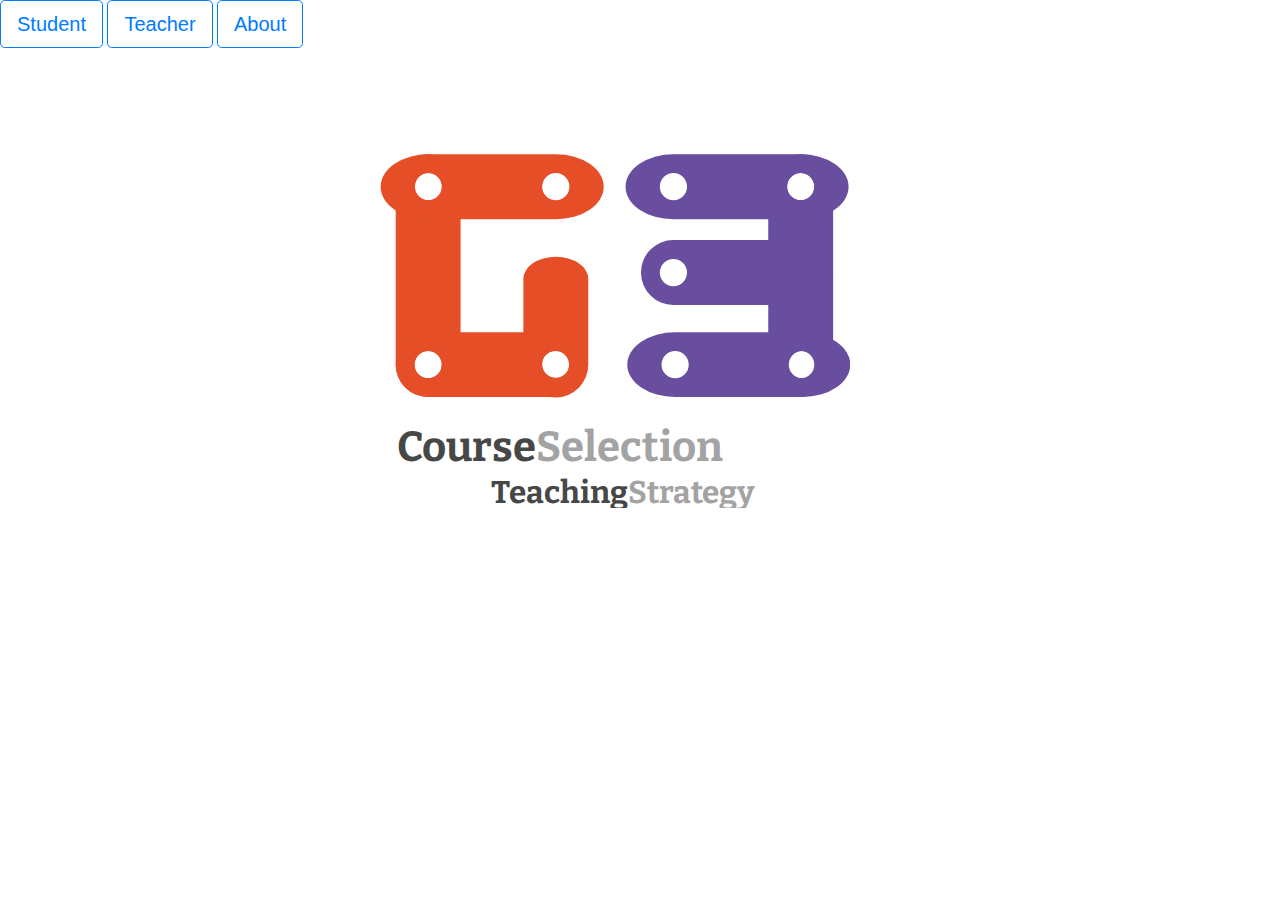
<file: index.html>
<!DOCTYPE html>

<head>
  <meta charset="utf-8">
  <meta name="viewport" content="width=device-width, initial-scale=1, shrink-to-fit=no">
  <title>G3D3</title>
  <link rel="stylesheet" href="https://stackpath.bootstrapcdn.com/bootstrap/4.3.1/css/bootstrap.min.css">
  <link rel="stylesheet" href="https://maxcdn.bootstrapcdn.com/font-awesome/4.7.0/css/font-awesome.min.css">
  <script src="https://ajax.googleapis.com/ajax/libs/jquery/3.3.1/jquery.min.js"></script>
  <script src="https://cdnjs.cloudflare.com/ajax/libs/popper.js/1.14.7/umd/popper.min.js"></script>
  <script src="https://stackpath.bootstrapcdn.com/bootstrap/4.3.1/js/bootstrap.min.js"></script>
 


<style>
@import url(http://fonts.googleapis.com/css?family=Bitter:700);

svg {
  width: 850px;
  height: 360px;
  margin-top: 100px;
}


.red { fill: #e54e26; }
.red-purple { fill: #7f1333; }
.purple { fill: #694d9f; }
.gray { fill: #474747; }
.lightgray { fill: #a3a3a3; }

.button{
      text-align: center;
      text-decoration: none;
      display: inline-block;
      font-size: 16px;
      margin: 400px 29px;
      cursor: pointer;
      margin: 400px 29px; 
      position: absolute;
      top: 50%;       
    }


</style>
<!--Button-->
<div button>

<input type="button" class="btn btn-outline-primary btn-lg" value="Student" onclick="window.location.href='welcome_page.html'" /> 

<input type="button" class="btn btn-outline-primary btn-lg" value="Teacher" onclick="window.location.href='teacher-side/teacher.html'" /> 
<input type="button" class="btn btn-outline-primary btn-lg" value="About" onclick="window.location.href='about.html'" />
</div>

<svg viewBox="0 00 100 172" width="190" height="172">
  <defs>
    <path id="line-long" d="m-15.5,0v85a15.5,15.5 0 0 0 31,0v-85a15.5,15.5 0 0 0 -31,0zm9,0a6.5,6.5 0 0,0 13,0a6.5,6.5 0 0,0 -13,0zm0,85a6.5,6.5 0 0,0 13,0a6.5,6.5 0 0,0 -13,0z" fill-rule="evenodd"></path>
    <path id="line-short1" d="m-15.5,0v60.81118318204309a15.5,15.5 0 0 0 31,0v-60.81118318204309a15.5,15.5 0 0 0 -31,0zm9,0a6.5,6.5 0 0,0 13,0a6.5,6.5 0 0,0 -13,0zm0,60.81118318204309a6.5,6.5 0 0,0 13,0a6.5,6.5 0 0,0 -13,0z" fill-rule="evenodd"></path>
    <path id="line-short2" d="m-15.5,0v60.81118318204309a10.5,15.5 0 0 0 31,0v-60.81118318204309a10.5,15.5 0 0 0 -31,0zm9,0a6.5,6.5 0 0,0 13,0a6.5,6.5 0 0,0 -13,0zm0,60.81118318204309a6.5,6.5 0 0,0 13,0a6.5,6.5 0 0,0 -13,0z" fill-rule="evenodd"></path>
    <path id="line-short3" d="m-15.5,0v60.81118318204309a15.5,15.5 0 0 0 31,0v-60.81118318204309a15.5,15.5 0 0 0 -31,0zm9,0a6.5,6.5 0 0,0 13,0a6.5,6.5 0 0,0 -13,0zm0,60.81118318204309a6.5,6.5 0 0,0 13,0a6.5,6.5 0 0,0 -13,0z" fill-rule="evenodd"></path>
    <path id="line-short4" d="m-15.5,0v60.81118318204309a15.1,15.5 0 0 0 31,0v-40.81118318204309a15.5,10.5 0 0 0 -31,0zm9,0a6.5,6.5 0 0,0 0,0a6.5,6.5 00 0,0 0,0zm0,60.81118318204309a6.5,6.5 0 0,0 13,0a6.5,6.5 0 0,0 -13,0z" fill-rule="evenodd"></path>
    <clipPath id="clip-orange-red"><use transform="translate(52,19)" xlink:href="#line-long"></use></clipPath>
    <clipPath id="clip-red-purple"><use transform="translate(52,104)rotate(-135)" xlink:href="#line-short"></use></clipPath>
    <clipPath id="clip-purple-cyan"><use transform="translate(138,19)" xlink:href="#line-long"></use></clipPath>
  </defs>
  
  <g transform="translate(-.5,-.5)">
    <use transform="translate(52,19)" xlink:href="#line-long" class="red"></use>
    <use transform="translate(52,104)rotate(-90)" xlink:href="#line-short1" class="red"></use>
    <use transform="translate(113,43)" xlink:href="#line-short4" class="red"></use>
    <use transform="translate(113,19)rotate(90)" xlink:href="#line-short2" class="red"></use>
    
    <use transform="translate(230,19)" xlink:href="#line-long" class="purple"></use>
    <use transform="translate(170,104)rotate(-90)" xlink:href="#line-short2" class="purple"></use>
    <use transform="translate(230,19)rotate(90)" xlink:href="#line-short2" class="purple"></use>
    <use transform="translate(230,60)rotate(90)" xlink:href="#line-short3" class="purple"></use>

    
    <text x="115" y="150" text-anchor="middle" font-family="Bitter" font-size="20" font-weight="bold" class="gray">Course<tspan class="lightgray">Selection</tspan></text>
    <text x="145" y="170" text-anchor="middle" font-family="Bitter" font-size="15" font-weight="bold" class="gray">Teaching<tspan class="lightgray">Strategy</tspan></text>


  </g>
</svg>

</head>
</file>
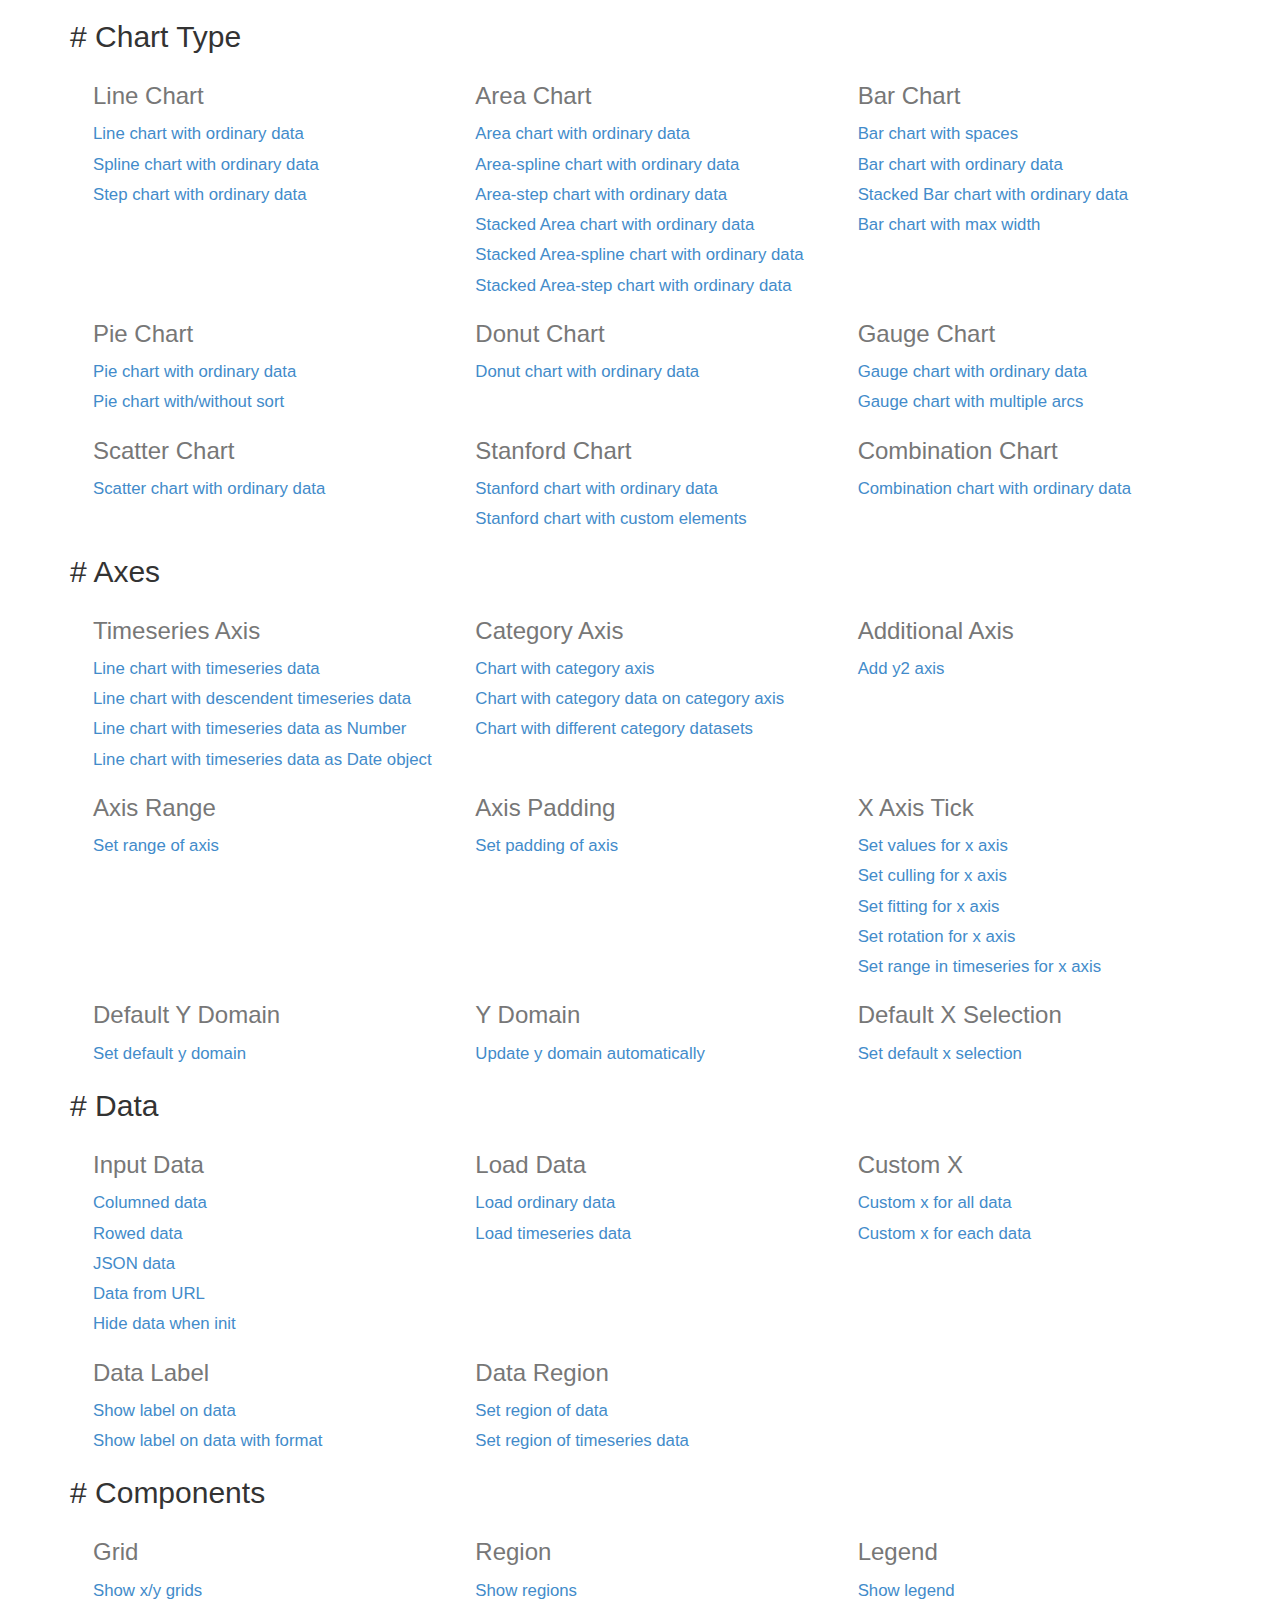
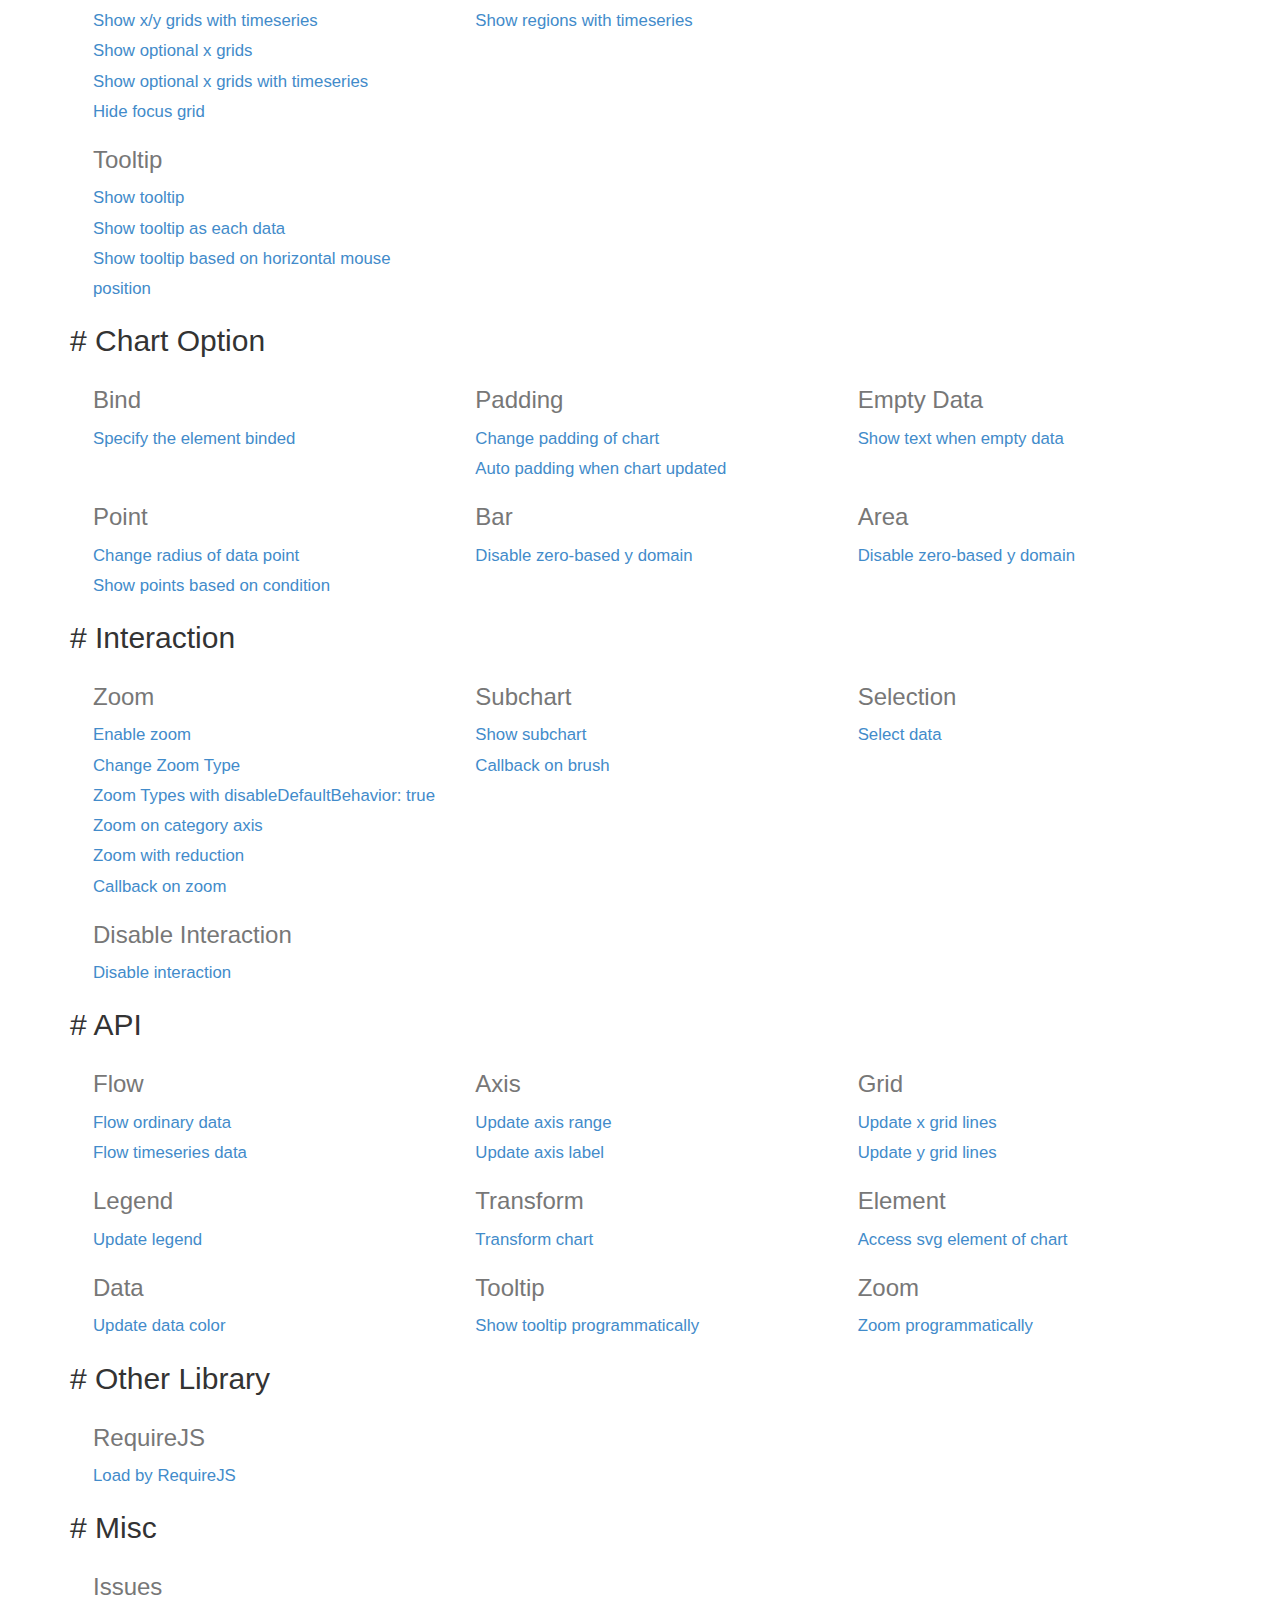
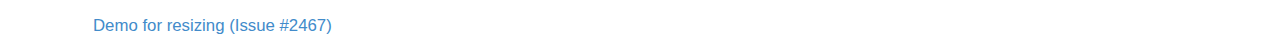
<file: assets/js/libraries/c3-0.7.1/htdocs/index.html>
<html>
  <head>
    <link rel="icon" href="favicon.png">
    <link href="./css/bootstrap.min.css" rel="stylesheet">
    <link href="./css/index.css" rel="stylesheet">
  </head>
  <body>
    <div class="container">
      <div class="section">
        <h2># <span>Chart Type</span></h2>
        <div>
          <div class="row">
            <div class="col-md-4">
              <h3>Line Chart</h3>
              <a href="./samples/simple.html">
                Line chart with ordinary data
              </a>
              <a href="./samples/chart_spline.html">
                Spline chart with ordinary data
              </a>
              <a href="./samples/chart_step.html">
                Step chart with ordinary data
              </a>
            </div>
            <div class="col-md-4">
              <h3>Area Chart</h3>
              <a href="./samples/chart_area.html">
                Area chart with ordinary data
              </a>
              <a href="./samples/chart_area_spline.html">
                Area-spline chart with ordinary data
              </a>
              <a href="./samples/chart_area_step.html">
                Area-step chart with ordinary data
              </a>
              <a href="./samples/chart_area_stacked.html">
                Stacked Area chart with ordinary data
              </a>
              <a href="./samples/chart_area_spline_stacked.html">
                Stacked Area-spline chart with ordinary data
              </a>
              <a href="./samples/chart_area_step_stacked.html">
                Stacked Area-step chart with ordinary data
              </a>
            </div>
            <div class="col-md-4">
              <h3>Bar Chart</h3>
              <a href="./samples/chart_bar_space.html">
                  Bar chart with spaces
              </a>
              <a href="./samples/chart_bar.html">
                Bar chart with ordinary data
              </a>
              <a href="./samples/chart_bar_stacked.html">
                Stacked Bar chart with ordinary data
              </a>
              <a href="./samples/chart_bar_max_width.html">
                Bar chart with max width
              </a>
            </div>
          </div>
          <div class="row">
            <div class="col-md-4">
              <h3>Pie Chart</h3>
              <a href="./samples/chart_pie.html">
                Pie chart with ordinary data
              </a>
              <a href="./samples/chart_pie_sort.html">
                Pie chart with/without sort
              </a>
            </div>
            <div class="col-md-4">
              <h3>Donut Chart</h3>
              <a href="./samples/chart_donut.html">
                Donut chart with ordinary data
              </a>
            </div>
            <div class="col-md-4">
              <h3>Gauge Chart</h3>
              <a href="./samples/chart_gauge.html">
                Gauge chart with ordinary data
              </a>
              <a href="./samples/chart_multi_arc_gauge.html">
                Gauge chart with multiple arcs
              </a>
            </div>
          </div>
          <div class="row">
            <div class="col-md-4">
              <h3>Scatter Chart</h3>
              <a href="./samples/chart_scatter.html">
                Scatter chart with ordinary data
              </a>
            </div>
              <div class="col-md-4">
                  <h3>Stanford Chart</h3>
                  <a href="./samples/chart_stanford.html">
                      Stanford chart with ordinary data
                  </a>
                  <a href="./samples/chart_stanford_custom_elements.html">
                      Stanford chart with custom elements
                  </a>
              </div>
            <div class="col-md-4">
              <h3>Combination Chart</h3>
              <a href="./samples/chart_combination.html">
                Combination chart with ordinary data
              </a>
            </div>
          </div>
        </div>
      </div>

      <div class="section">
        <h2># <span>Axes</span></h2>
        <div>
          <div class="row">
            <div class="col-md-4">
              <h3>Timeseries Axis</h3>
              <a href="./samples/timeseries.html">
                Line chart with timeseries data
              </a>
              <a href="./samples/timeseries_descendent.html">
                Line chart with descendent timeseries data
              </a>
              <a href="./samples/timeseries_raw.html">
                Line chart with timeseries data as Number
              </a>
              <a href="./samples/timeseries_date.html">
                Line chart with timeseries data as Date object
              </a>
            </div>
            <div class="col-md-4">
              <h3>Category Axis</h3>
              <a href="./samples/categorized.html">
                Chart with category axis
              </a>
              <a href="./samples/custom_x_categorized.html">
                Chart with category data on category axis
              </a>
              <a href="./samples/different_category_datasets.html">
                Chart with different category datasets
              </a>
            </div>
            <div class="col-md-4">
              <h3>Additional Axis</h3>
              <a href="./samples/axes_y2.html">
                Add y2 axis
              </a>
            </div>
          </div>
          <div class="row">
            <div class="col-md-4">
              <h3>Axis Range</h3>
              <a href="./samples/axes_range.html">
                Set range of axis
              </a>
            </div>
            <div class="col-md-4">
              <h3>Axis Padding</h3>
              <a href="./samples/axes_padding.html">
                Set padding of axis
              </a>
            </div>
            <div class="col-md-4">
              <h3>X Axis Tick</h3>
              <a href="./samples/axes_x_tick_values.html">
                Set values for x axis
              </a>
              <a href="./samples/axes_x_tick_culling.html">
                Set culling for x axis
              </a>
              <a href="./samples/axes_x_tick_fit.html">
                Set fitting for x axis
              </a>
              <a href="./samples/axes_x_tick_rotate.html">
                Set rotation for x axis
              </a>
              <a href="./samples/axes_x_range_timeseries.html">
                Set range in timeseries for x axis
              </a>
            </div>
          </div>
          <div class="row">
            <div class="col-md-4">
              <h3>Default Y Domain</h3>
              <a href="./samples/axes_y_default.html">
                Set default y domain
              </a>
            </div>
            <div class="col-md-4">
              <h3>Y Domain</h3>
              <a href="./samples/domain_y.html">
                Update y domain automatically
              </a>
            </div>
            <div class="col-md-4">
              <h3>Default X Selection</h3>
              <a href="./samples/axes_x_selection.html">
                Set default x selection
              </a>
            </div>
          </div>
        </div>
      </div>

      <div class="section">
        <h2># <span>Data</span></h2>
        <div>
          <div class="row">
            <div class="col-md-4">
              <h3>Input Data</h3>
              <a href="./samples/data_columned.html">
                Columned data
              </a>
              <a href="./samples/data_rowed.html">
                Rowed data
              </a>
              <a href="./samples/data_json.html">
                JSON data
              </a>
              <a href="./samples/data_url.html">
                Data from URL
              </a>
              <a href="./samples/data_hide.html">
                Hide data when init
              </a>
            </div>
            <div class="col-md-4">
              <h3>Load Data</h3>
              <a href="./samples/data_load.html">
                Load ordinary data
              </a>
              <a href="./samples/data_load_timeseries.html">
                Load timeseries data
              </a>
            </div>
            <div class="col-md-4">
              <h3>Custom X</h3>
              <a href="./samples/custom_x_scale.html">
                Custom x for all data
              </a>
              <a href="./samples/custom_xs_scale.html">
                Custom x for each data
              </a>
            </div>
          </div>
          <div class="row">
            <div class="col-md-4">
              <h3>Data Label</h3>
              <a href="./samples/data_label.html">
                Show label on data
              </a>
              <a href="./samples/data_label_format.html">
                Show label on data with format
              </a>
            </div>
            <div class="col-md-4">
              <h3>Data Region</h3>
              <a href="./samples/data_region.html">
                Set region of data
              </a>
              <a href="./samples/data_region_timeseries.html">
                Set region of timeseries data
              </a>
            </div>
          </div>
        </div>
      </div>

      <div class="section">
        <h2># <span>Components</span></h2>
        <div>
          <div class="row">
            <div class="col-md-4">
              <h3>Grid</h3>
              <a href="./samples/grids.html">
                 Show x/y grids
              </a>
              <a href="./samples/grids_timeseries.html">
                 Show x/y grids with timeseries
              </a>
              <a href="./samples/grid_x_lines.html">
                 Show optional x grids
              </a>
              <a href="./samples/grid_x_lines_timeseries.html">
                 Show optional x grids with timeseries
              </a>
              <a href="./samples/grid_focus.html">
                 Hide focus grid
              </a>
            </div>
            <div class="col-md-4">
              <h3>Region</h3>
              <a href="./samples/regions.html">
                 Show regions
              </a>
              <a href="./samples/regions_timeseries.html">
                 Show regions with timeseries
              </a>
            </div>
            <div class="col-md-4">
              <h3>Legend</h3>
              <a href="./samples/legend.html">
                 Show legend
              </a>
            </div>
          </div>
          <div class="row">
            <div class="col-md-4">
              <h3>Tooltip</h3>
              <a href="./samples/tooltip_show.html">
                Show tooltip
              </a>
              <a href="./samples/tooltip_grouped.html">
                Show tooltip as each data
              </a>
              <a href="./samples/tooltip_horizontal.html">
                Show tooltip based on horizontal mouse position
              </a>
            </div>
          </div>
        </div>
      </div>

      <div class="section">
        <h2># <span>Chart Option</span></h2>
        <div>
          <div class="row">
            <div class="col-md-4">
              <h3>Bind</h3>
              <a href="./samples/bindto.html">
                Specify the element binded
              </a>
            </div>
            <div class="col-md-4">
              <h3>Padding</h3>
              <a href="./samples/padding.html">
                Change padding of chart
              </a>
              <a href="./samples/padding_update.html">
                Auto padding when chart updated
              </a>
            </div>
            <div class="col-md-4">
              <h3>Empty Data</h3>
              <a href="./samples/emptydata.html">
                Show text when empty data
              </a>
            </div>
          </div>
          <div class="row">
            <div class="col-md-4">
              <h3>Point</h3>
              <a href="./samples/point_r.html">
                Change radius of data point
              </a>
              <a href="./samples/point_show.html">
                Show points based on condition
              </a>
            </div>
            <div class="col-md-4">
              <h3>Bar</h3>
              <a href="./samples/bar_zerobased.html">
                Disable zero-based y domain
              </a>
            </div>
            <div class="col-md-4">
              <h3>Area</h3>
              <a href="./samples/area_zerobased.html">
                Disable zero-based y domain
              </a>
            </div>
          </div>
        </div>
      </div>

      <div class="section">
        <h2># <span>Interaction</span></h2>
        <div>
          <div class="row">
            <div class="col-md-4">
              <h3>Zoom</h3>
              <a href="./samples/zoom.html">
                Enable zoom
              </a>
              <a href="./samples/zoom_type.html">
                Change Zoom Type
              </a>
              <a href="./samples/zoom_type_disable_default_behavior.html">
                Zoom Types with disableDefaultBehavior: true
              </a>
              <a href="./samples/zoom_category.html">
                Zoom on category axis
              </a>
              <a href="./samples/zoom_reduction.html">
                Zoom with reduction
              </a>
              <a href="./samples/zoom_onzoom.html">
                Callback on zoom
              </a>
            </div>
            <div class="col-md-4">
              <h3>Subchart</h3>
              <a href="./samples/subchart.html">
                Show subchart
              </a>
              <a href="./samples/subchart_onbrush.html">
                Callback on brush
              </a>
            </div>
            <div class="col-md-4">
              <h3>Selection</h3>
              <a href="./samples/selection.html">
                Select data
              </a>
            </div>
          </div>
          <div class="row">
            <div class="col-md-4">
              <h3>Disable Interaction</h3>
              <a href="./samples/interaction_enabled.html">
                Disable interaction
              </a>
            </div>
          </div>
        </div>
      </div>

      <div class="section">
        <h2># <span>API</span></h2>
        <div>
          <div class="row">
            <div class="col-md-4">
              <h3>Flow</h3>
              <a href="./samples/api_flow.html">
                Flow ordinary data
              </a>
              <a href="./samples/api_flow_timeseries.html">
                Flow timeseries data
              </a>
            </div>
            <div class="col-md-4">
              <h3>Axis</h3>
              <a href="./samples/api_axis_range.html">
                Update axis range
              </a>
              <a href="./samples/api_axis_label.html">
                Update axis label
              </a>
            </div>
            <div class="col-md-4">
              <h3>Grid</h3>
              <a href="./samples/api_xgrid_lines.html">
                Update x grid lines
              </a>
              <a href="./samples/api_ygrid_lines.html">
                Update y grid lines
              </a>
            </div>
          </div>
          <div class="row">
            <div class="col-md-4">
              <h3>Legend</h3>
              <a href="./samples/api_legend.html">
                Update legend
              </a>
            </div>
            <div class="col-md-4">
              <h3>Transform</h3>
              <a href="./samples/api_transform.html">
                Transform chart
              </a>
            </div>
            <div class="col-md-4">
              <h3>Element</h3>
              <a href="./samples/element.html">
                Access svg element of chart
              </a>
            </div>
          </div>
          <div class="row">
            <div class="col-md-4">
              <h3>Data</h3>
              <a href="./samples/api_data_colors.html">
                Update data color
              </a>
            </div>
            <div class="col-md-4">
              <h3>Tooltip</h3>
              <a href="./samples/api_tooltip_show.html">
                Show tooltip programmatically
              </a>
            </div>
            <div class="col-md-4">
              <h3>Zoom</h3>
              <a href="./samples/api_zoom.html">
                Zoom programmatically
              </a>
            </div>
          </div>
        </div>
      </div>

      <div class="section">
        <h2># <span>Other Library</span></h2>
        <div>
          <div class="row">
            <div class="col-md-4">
              <h3>RequireJS</h3>
              <a href="./samples/requirejs.html">
                Load by RequireJS
              </a>
            </div>
          </div>
        </div>
      </div>

      <div class="section">
        <h2># <span>Misc</span></h2>
        <div>
          <div class="row">
            <div class="col-md-4">
              <h3>Issues</h3>
              <p>
              <a href="./samples/resize.html">
                Demo for resizing (Issue #2467)
              </a>
              </p>
            </div>
          </div>
        </div>
      </div>

    </div>
  </body>
</html>
</file>
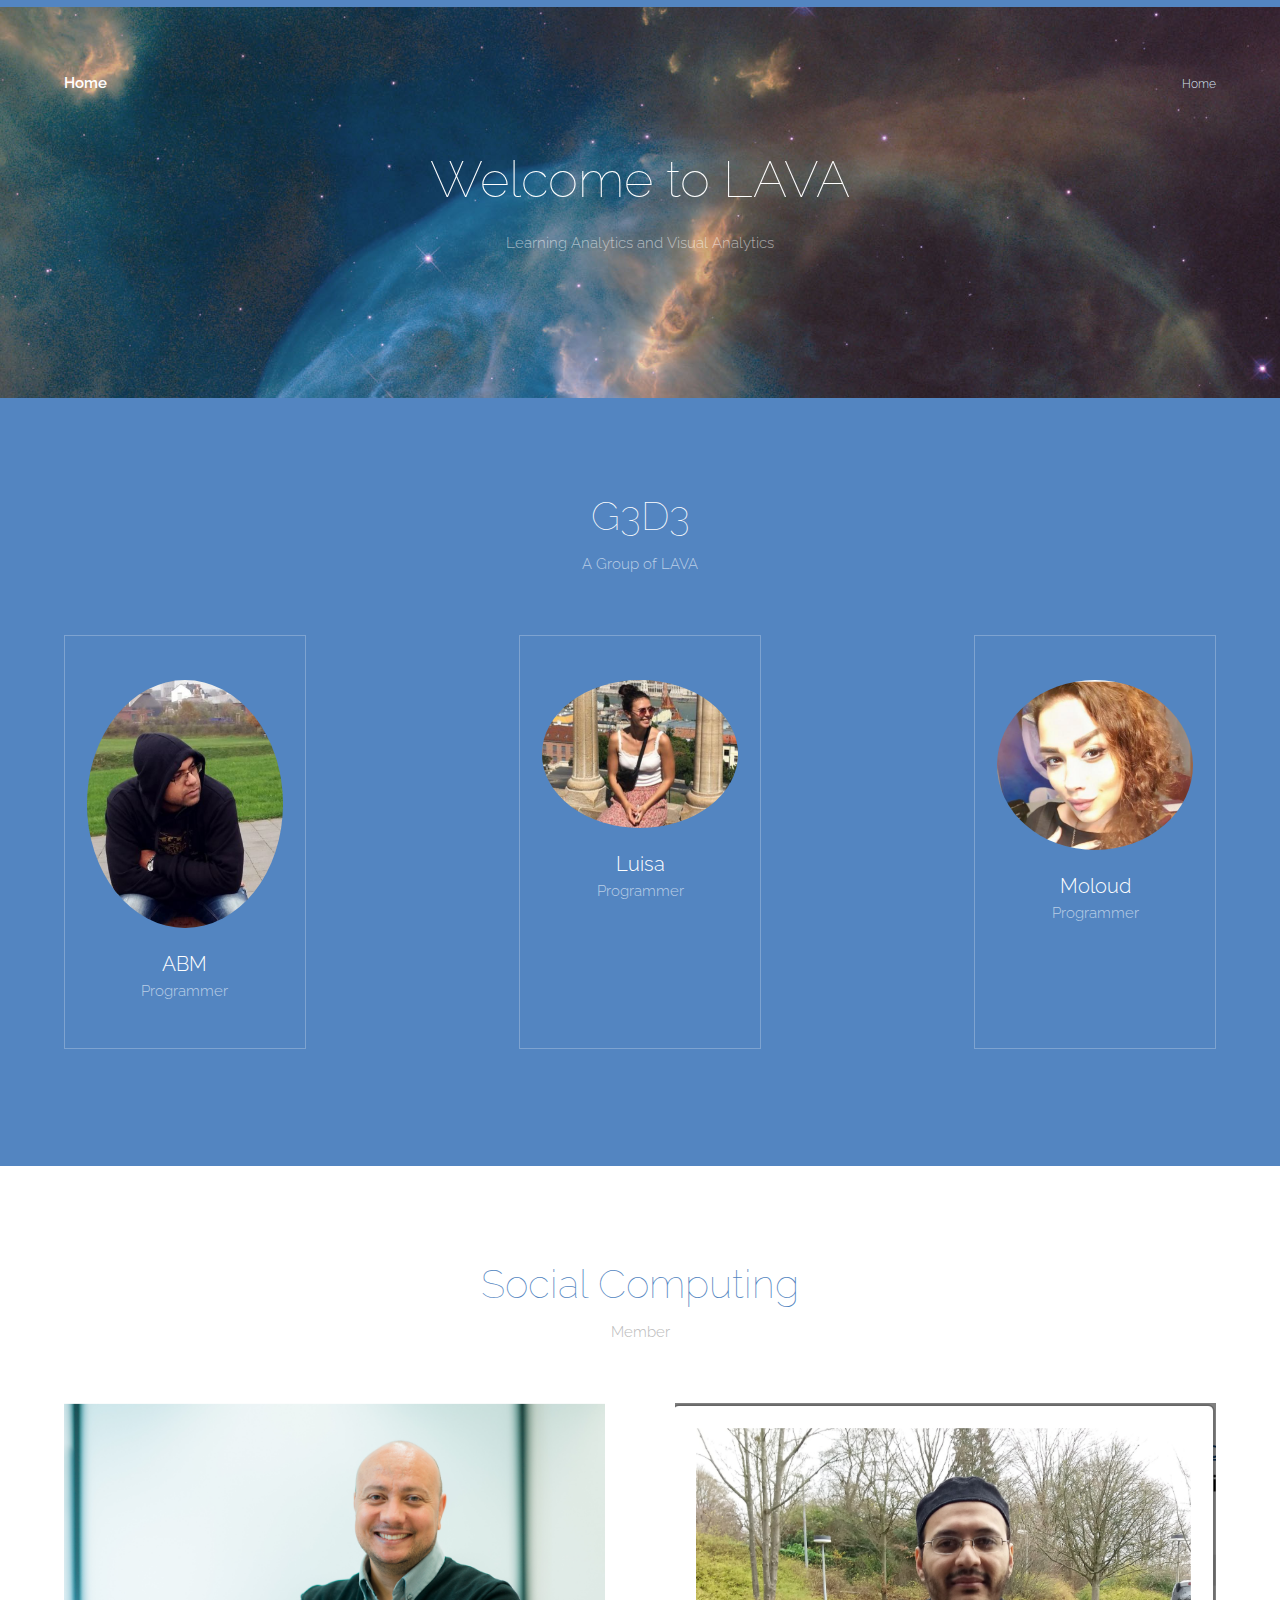
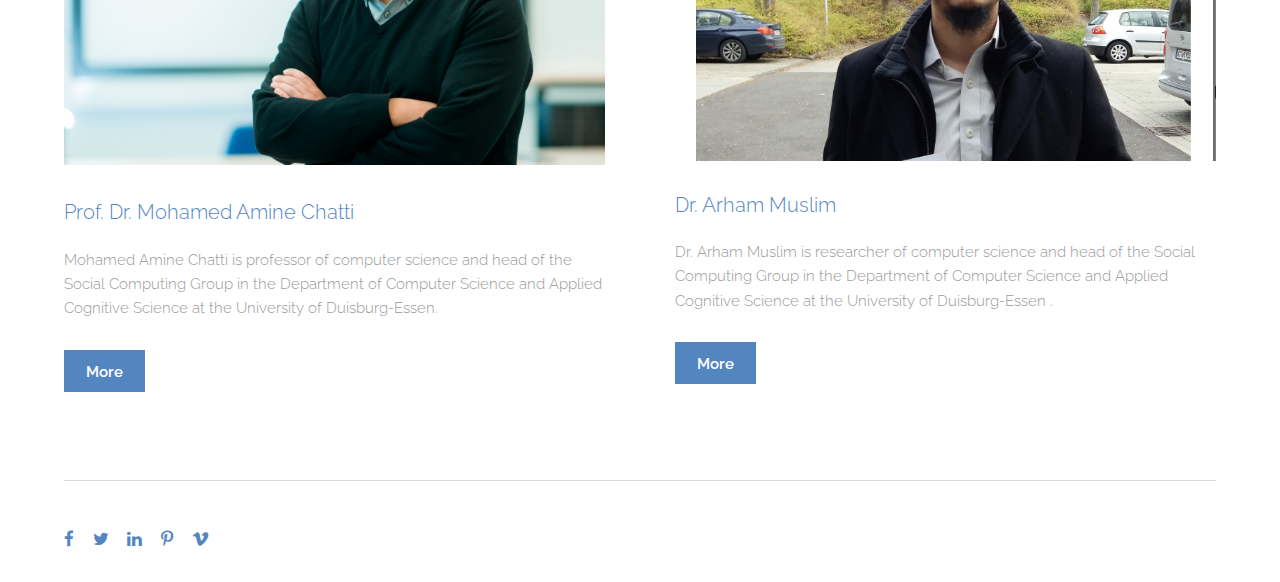
<file: about.html>
<!DOCTYPE HTML>
<html>
	<head>
		<title>Learning Analytics and Visual Analytics (LAVA) </title>
		<meta charset="utf-8" />
		<meta name="viewport" content="width=device-width, initial-scale=1" />
		<link rel="stylesheet" href="assets/css/main.css" />
	</head>
	<body>

		<!-- Header -->
			<header id="header">
				<div class="inner">
					<a href="index.html" class="logo">Home</a>
					<nav id="nav">
						<a href="index.html">Home</a>
						
					</nav>
					<a href="#navPanel" class="navPanelToggle"><span class="fa fa-bars"></span></a>
				</div>
			</header>

		<!-- Banner -->
			<section id="banner">
				<h1>Welcome to LAVA</h1>
				<p>Learning Analytics and Visual Analytics</p>
			</section>


		<!-- Two -->
			<section id="two" class="wrapper style1 special">
				<div class="inner">
					<header>
						<h2>G3D3</h2>
						<p>A Group of LAVA</p>
					</header>
					<div class="flex flex-4">
						<div class="box person">
							<div class="image round">
								<img src="assets/images/about_page/pic03.jpg" alt="Person 1" />
							</div>
							<h3>ABM</h3>
							<p>Programmer</p>
						</div>
						<div class="box person">
							<div class="image round">
								<img src="assets/images/about_page/pic04.jpg" alt="Person 2" />
							</div>
							<h3>Luisa</h3>
							<p>Programmer</p>
						</div>
						<div class="box person">
							<div class="image round">
								<img src="assets/images/about_page/pic05.jpg" alt="Person 3" />
							</div>
							<h3>Moloud</h3>
							<p>Programmer</p>
						</div>
					</div>
				</div>
			</section>

		<!-- Three -->
			<section id="three" class="wrapper special">
				<div class="inner">
					<header class="align-center">
						<h2>Social Computing</h2>
						<p>Member</p>
					</header>
					<div class="flex flex-2">
						<article>
							<div class="image fit">
								<img src="assets/images/about_page/pic01.jpg" alt="Pic 01" />
							</div>
							<header>
								<h3>Prof. Dr. Mohamed Amine Chatti</h3>
							</header>
							<p>Mohamed Amine Chatti is professor of computer science and head of the Social Computing Group in the Department of Computer Science and Applied Cognitive Science at the University of Duisburg-Essen.</p>
							<footer>
								<a href="https://www.uni-due.de/soco/people/mohamed-chatti.php" class="button special">More</a>
							</footer>
						</article>
						<article>
							<div class="image fit">
								<img src="assets/images/about_page/pic02.jpg" alt="Pic 02" />
							</div>
							<header>
								<h3>Dr. Arham Muslim</h3>
							</header>
							<p>Dr. Arham Muslim is researcher of computer science and head of the Social Computing Group in the Department of Computer Science and Applied Cognitive Science at the University of Duisburg-Essen .</p>
							<footer>
								<a href="https://www.uni-due.de/soco/people/arham-muslim.php" class="button special">More</a>
							</footer>
						</article>
					</div>
				</div>
			</section>

		<!-- Footer -->
			<footer id="footer">
				<div class="inner">
					<div class="flex">
						
						<ul class="icons">
							<li><a href="#" class="icon fa-facebook"><span class="label">Facebook</span></a></li>
							<li><a href="#" class="icon fa-twitter"><span class="label">Twitter</span></a></li>
							<li><a href="#" class="icon fa-linkedin"><span class="label">linkedIn</span></a></li>
							<li><a href="#" class="icon fa-pinterest-p"><span class="label">Pinterest</span></a></li>
							<li><a href="#" class="icon fa-vimeo"><span class="label">Vimeo</span></a></li>
						</ul>
					</div>
				</div>
			</footer>

		<!-- Scripts -->
			<script src="assets/js/jquery.min.js"></script>
			<script src="assets/js/about_page/skel.min.js"></script>
			<script src="assets/js/about_page/util.js"></script>
			<script src="assets/js/about_page/main.js"></script>

	</body>
</html>
</file>
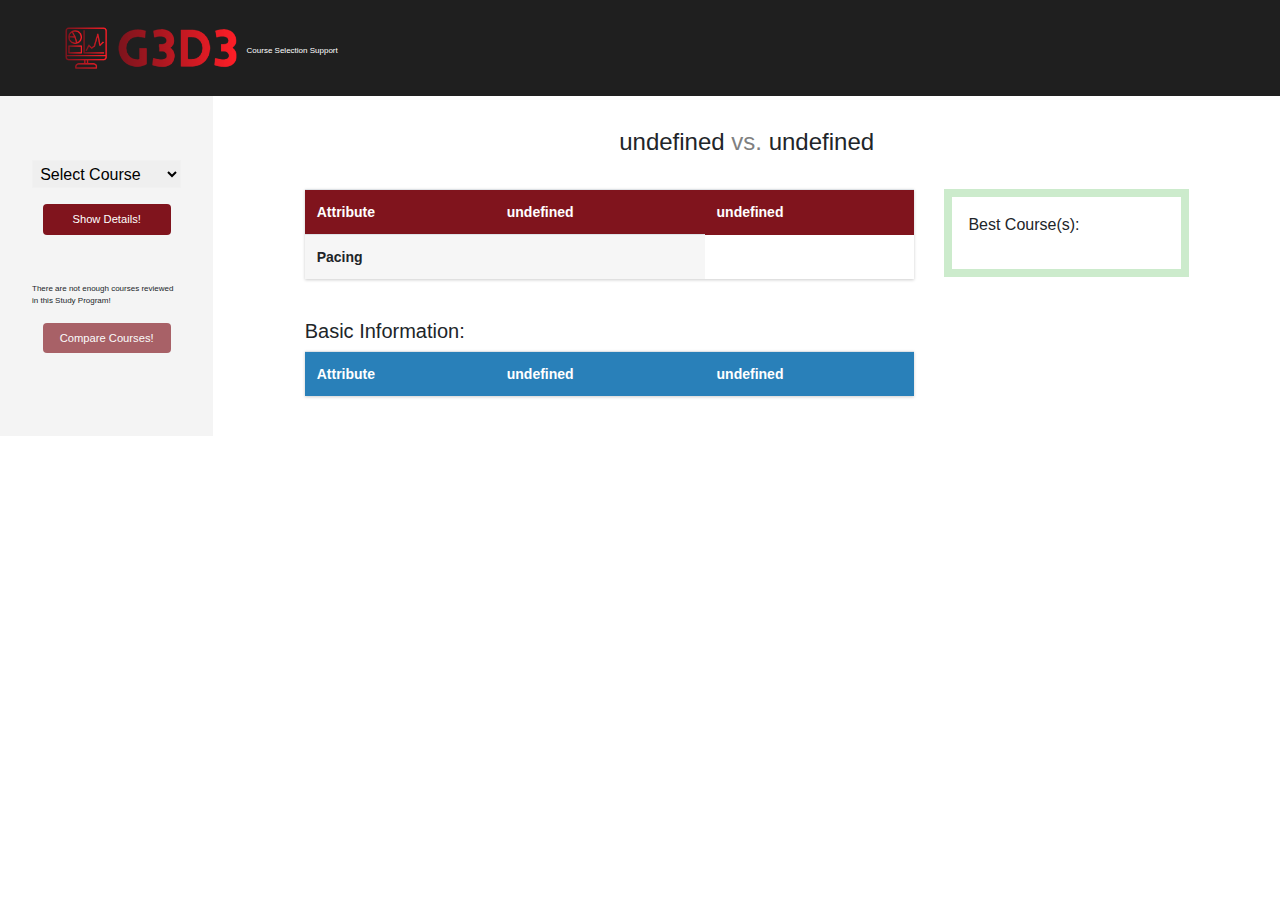
<file: comparison_page.html>
<!DOCTYPE html>
<html lang="en">
    <head>
		<!-- Required meta tags -->
        <meta charset="utf-8">
		
		<!-- CSS Files -->
        <link rel="stylesheet" href="assets/js/libraries/c3-0.7.1/c3.min.css">
        <link rel="stylesheet" href="assets/css/libraries/bootstrap.min.css">
        <link rel="stylesheet" href="assets/css/overview_page.css">
        <link rel="stylesheet" href="assets/css/comparison_page.css">
        <link rel="stylesheet" href="assets/css/top_bar.css">
        
		<!-- JS Files -->
        <script type="text/javascript" src="assets/js/libraries/d3.v5.min.js"></script>
        <script type="text/javascript" src="assets/js/libraries/c3-0.7.1/c3.min.js"></script>
        <script type="text/javascript" src="assets/js/libraries/jquery-3.3.1.slim.min.js"></script>
        <script type="text/javascript" src="assets/js/libraries/popper.min.js"></script>
        <script type="text/javascript" src="assets/js/libraries/bootstrap.min.js"></script>
        <script type="text/javascript" src="assets/js/DropdownService.js"></script>
        <script type="text/javascript" src="assets/js/PieChartService.js"></script>
        <script type="text/javascript" src="assets/js/ComparisonService.js"></script>
        <script type="text/javascript" src="assets/js/BuildHrefService.js"></script>
        <script type="text/javascript" src="assets/js/Helper.js"></script>
		
		<title>G3D3</title>
    </head>
    <body>
        <nav class="navbar navbar-expand-lg static-top row">
            <div class="navbar-brand">
                <a onclick="location.href=BuildHrefService.buildHrefToIndex(studyprogram, targetdegree)"><img alt="Logo" src="assets/images/logo_v1.png"></a>
                <span>Course Selection Support</span>
            </div>
        </nav>
        <div class="container-fuid">
            <div class="row no-gutters">

                <!--sidebar-->
                <div class="col-2">
                    <div class="sidebar">
                        <h6><a class="stdyprgr" onclick="location.href=BuildHrefService.buildHrefToOverview()"></a></h6>
                        <select class="dropdown--select-course-details">
                                <option value="" disabled selected>Select Course</option>
                                <!--available courses here-->
                        </select>
                        <div class="sidebar__btn-course-detail">
                            <button type="button" class="btn btn-course-detail" onclick="location.href=BuildHrefService.buildHrefFromSelection()">Show Details!</button>
                        </div>

                        <div class="sidebar__compare-courses">
                            <!-- Dropdowns & button for course comparisons here -->
                        </div>
                    </div>
                </div>

                 <!--dashboard-->
                 <div class="col-10">
                    <h2></h2>
                    <div class="row">
                        <div class="col-7 offset-md-1">
                            <div class="dashboard__compare-table">
                                <table class="table" id="attributTable">
                                    <tr class="table-row header">
                                        <!-- courses to compare here-->
                                    </tr>
                                    <!-- table content here-->
                                </table>
                            </div>
                            <h5>Basic Information:</h5>
                            <div class="dashboard__basic-table">
                                <table class="table" id="basicTable">
                                    <tr class="table-row header blue">
                                        <!-- courses to compare here-->
                                    </tr>
                                        <!-- table content here-->
                                </table>
                            </div>
                        </div>
                        <div class="col-3">
                            <div class="dashboard__winner">
                                <p>Best Course(s):</p>
                                <ul>
                                    <!-- winner of comparison here-->
                                </ul>
                            </div>
                        </div>
                        <div class="col-1"></div>
                    </div>
                </div>
            </div>
        </div>

        <script>
            //setup
            var studyprogram = Helper.getUrlParameter("studyprogram");
            var targetdegree = Helper.getUrlParameter("targetdegree");
            var course1 = Helper.getUrlParameter("course1");
            var course1Data = [];
            var course2 = Helper.getUrlParameter("course2");
            var course2Data = [];
            var course3 = Helper.getUrlParameter("course3");
            var course3Data = [];
            var courses = new Set();
            var choosenCourses = [];
            var attributs = Helper.getAttributs();
            $('h6 a').html(studyprogram);
            var vs = '<span class="vs"> vs. </span>'
            if(course3) {
                $('h2').html(course1 + vs + course2 + vs + course3);
                choosenCourses = [course1, course2, course3]
            } else {
                $('h2').html(course1 + vs + course2);
                choosenCourses = [course1, course2]
            }
            var filteredData;

            //retrieve data
            d3.csv("assets/csv/prod.csv", function(row) {
                return {
                    studyprogram        : row.studyProgram,
                    targetdegree        : row.targetDegree,
                    coursename          : row.courseName,
                    pacing              : row.pacing,
                    organization        : row.organization,
                    previousKnowledge   : row.previousKnowledge,
                    difficulty          : row.difficulty,
                    recommendation      : row.recommendation,
                    grade               : row.grade,
                    satisfaction        : row.satisfaction,
                    overallQuality      : row.overallQuality,
                    additionalExcercises: row.additionalExcercises,
                    bonusPoints         : row.bonusPoints,
                    examStyle           : row.examStyle,
                    materials           : row.materials
                };
            }).then(function(data) {
                filteredData = data.filter(function(row) { 
                    if(row["studyprogram"] == studyprogram && row["targetdegree"] == targetdegree){
                        courses.add(row["coursename"])
                        switch(row["coursename"]) {
                            case course1:
                                course1Data.push(row);
                                break;
                            case course2:
                                course2Data.push(row);
                                break;
                            case course3:
                                course3Data.push(row)
                                break;
                        }
                        return row;
                    }
                 })
                 if(course3Data.length > 0) {
                    chartServices = [new PieChartService(course1Data), new PieChartService(course2Data), new PieChartService(course3Data)]
                } else {
                    chartServices = [new PieChartService(course1Data), new PieChartService(course2Data)]
                }
                Helper.generateDropdowns(Array.from(courses).length);

                //initialize dropdowns
                new DropdownService(Array.from(courses), 'select-course-details');
                new DropdownService(Array.from(courses), 'select-course-to-compare').dependendChange();
                
                buildTableHeader(choosenCourses);
                if(course3Data.length > 0) {
                    chartServices = [new PieChartService(course1Data), new PieChartService(course2Data), new PieChartService(course3Data)]
                } else {
                    chartServices = [new PieChartService(course1Data), new PieChartService(course2Data)]
                }
                buildTableContent(attributs, chartServices);
                buildBasicTableContent(choosenCourses, chartServices);
                var winnerBoxContent = ''
                for (var win of comparisonService.defineOverallWinner()){
                    winnerBoxContent += '<li>' + win + '</li><br>'
                };
                $('ul').html(winnerBoxContent);
            }).then(function(data) {
                for(var serv of chartServices) {
                    var course = serv.data[0].coursename
                    for (var chart of serv.charts) {
                        serv.generatePieChart(chart, course)
                    }
                }
            })

            function buildTableHeader(courses) {
                var cells = '<td class="cell">Attribute</td>';
                for (var c of courses) {
                    cells += '<td class="cell">' + c + '</td>';
                }
                $('.header').html(cells)
            }

            function buildTableContent(attributs, chartServices) {
                var table = document.getElementById("attributTable");
                comparisonService = new ComparisonService();
                var rate = 0;

                for (var att of attributs) {
                    if (att == "Satisfaction with the learned") {
                            att = "Satisfaction"
                        }
                    var row = table.insertRow();
                    var attCell = row.insertCell(0);
                    attCell.innerHTML = '<div>' + att + '</div>'
                    for (var chart of chartServices) {
                        var rateCell = row.insertCell();
                        var course = chart.data[0].coursename
                        tooltipId = ('chart-' + course + att).replace(/ /g,'')
                        if (att == 'Recommendation') {
                            rate = chart.getRecommendation();
                            rateCell.innerHTML = '<div>' + rate + '%</div>';
                            comparisonService.addToRatesArray(rate, att, chart);
                        } else if (att == 'Average Grade') {
                            rate = chart.getAverageGrade();
                            rateCell.innerHTML = '<div>' + rate + '</div>';
                            comparisonService.addToRatesArray(rate, att, chart);
                        } else {
                            rate = chart.getOverallRate(att);
                            rateCell.innerHTML = '<div class="link-to-modal" data-toggle="modal" data-target="#' + tooltipId +'-modal">' + rate + '%</div>';
                            comparisonService.addToRatesArray(rate, att, chart);
                            addModalTip(tooltipId, course, att);
                        }
                    }
                addModalTip(chart, tooltipId, course, att);
                comparisonService.defineWinners(att);
                }
            }

            function buildBasicTableContent(courses, chartServices) {
                var table = document.getElementById("basicTable");

                var row = table.insertRow();
                var cell = row.insertCell();
                cell.innerHTML = "Exam Style"
                for (var chart of chartServices) {
                    var newCell = row.insertCell();
                    newCell.innerHTML = chart.getExamStyle();
                }

                row = table.insertRow();
                cell = row.insertCell();
                cell.innerHTML = "Bonus Points"
                for (var chart of chartServices) {
                    var newCell = row.insertCell();
                    newCell.innerHTML = chart.getInfo("bonusPoints");
                }

                row = table.insertRow();
                cell = row.insertCell();
                cell.innerHTML = "Excercises"
                for (var chart of chartServices) {
                    var newCell = row.insertCell();
                    newCell.innerHTML = chart.getInfo("additionalExcercises");
                }

                row = table.insertRow();
                cell = row.insertCell();
                cell.innerHTML = "Materials"
                for (var chart of chartServices) {
                    var newCell = row.insertCell();
                    newCell.innerHTML = chart.getMaterials();
                }

                row = table.insertRow();
                cell = row.insertCell();
                cell.innerHTML = "Reviews"
                for (var chart of chartServices) {
                    var newCell = row.insertCell();
                    newCell.innerHTML = chart.getAmountOfRaters();
                }


            }

            function addModalTip(tooltipId, course, att){
                $('body').append( 
                    '<div class="modal fade" id="' + tooltipId + '-modal" tabindex="-1" role="dialog" aria-hidden="true">' +
                    '<div class="modal-dialog" role="document">' +
                    '<div class="modal-content">' +
                    '<div class="modal-header">' +
                    '<h5 class="modal-title" id="exampleModalLabel">' + course + ' - ' + att + '</h5>' + 
                    '<button type="button" class="close" data-dismiss="modal" aria-label="Close">' +
                    '<span aria-hidden="true">&times;</span>' +
                    '</button>' +
                    '</div>' +
                    '<div class="modal-body">'+
                    '<div id="'+ tooltipId + '">' + 
                    '</div>' +
                    '</div>' +
                    '<div class="modal-footer">' + 
                    '<button type="button" class="btn btn-light" data-dismiss="modal">Close</button>' +
                    '</div></div></div></div>') 
            }
        </script>
    </body>
</html>
</file>
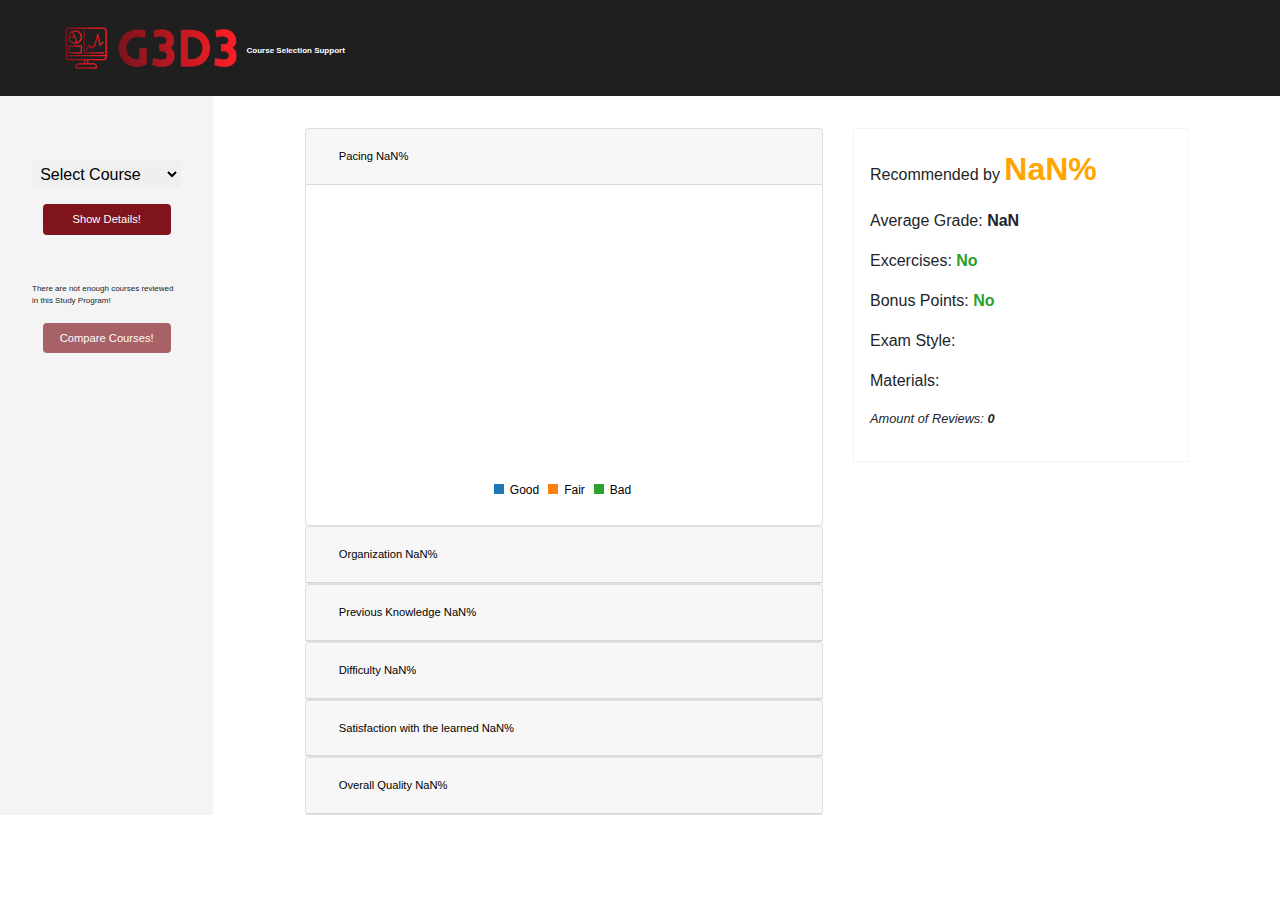
<file: detail_page.html>
<!DOCTYPE html>
<html lang="en">
    <head>
		<!-- Required meta tags -->
        <meta charset="utf-8">
		
		<!-- CSS Files -->
        <link rel="stylesheet" href="assets/js/libraries/c3-0.7.1/c3.min.css">
        <link rel="stylesheet" href="assets/css/libraries/bootstrap.min.css">
        <link rel="stylesheet" href="assets/css/top_bar.css">
        <link rel="stylesheet" href="assets/css/overview_page.css">
        <link rel="stylesheet" href="assets/css/detail_page.css">
        <link rel="stylesheet" href="assets/css/libraries/font-awesome.min.css">
        
		<!-- JS Files -->
        <script type="text/javascript" src="assets/js/libraries/d3.v5.min.js"></script>
        <script type="text/javascript" src="assets/js/libraries/c3-0.7.1/c3.min.js"></script>
        <script type="text/javascript" src="assets/js/libraries/jquery-3.3.1.slim.min.js"></script>
        <script type="text/javascript" src="assets/js/libraries/popper.min.js"></script>
        <script type="text/javascript" src="assets/js/libraries/bootstrap.min.js"></script>
        <script type="text/javascript" src="assets/js/DropdownService.js"></script>
        <script type="text/javascript" src="assets/js/Helper.js"></script>
        <script type="text/javascript" src="assets/js/PieChartService.js"></script>
        <script type="text/javascript" src="assets/js/BuildHrefService.js"></script>
		
        <title>G3D3</title>
    </head>
    <body>
        <nav class="navbar navbar-expand-lg static-top row">
                <div class="navbar-brand">
                    <a onclick="location.href=BuildHrefService.buildHrefToIndex()"><img alt="Logo" src="assets/images/logo_v1.png"></a>
                    <span>Course Selection Support</span>
                </div>
            </nav>
            <div class="container-fuid">
                <div class="row no-gutters">
    
                    <!--sidebar-->
                    <div class="col-2">
                        <div class="sidebar">
                            <h6><a class="stdyprgr" onclick="location.href=BuildHrefService.buildHrefToOverview()"></a></h6>
                            <select class="dropdown--select-course-details">
                                    <option value="" disabled selected>Select Course</option>
                                    <!--available courses here-->
                            </select>
                            <div class="sidebar__btn-course-detail">
                                <button type="button" class="btn btn-course-detail" onclick="location.href=BuildHrefService.buildHrefFromSelection()">Show Details!</button>
                            </div>

                            <div class="sidebar__compare-courses">
                                <!-- Dropdowns & button for course comparisons here -->
                            </div>
                        </div>
                    </div>

                <div class="col-10">
                    <h2></h2> 
                    <div class="row">
                        <div class="col-6 offset-md-1">
                            <div id="accordion"></div>
                        </div>
                        <div class="col-4">
                            <div class="dashboard__course-info__box">
                                <p>Recommended by <span class="recommendationRate"></span></p>
                                <p>Average Grade: <span class="averageGrade"></span></p>
                                <p>Excercises:    <span class="excercises"></span></p>
                                <p>Bonus Points:  <span class="bonusPoints"></span></p>
                                <p>Exam Style:    <span class="examStyle"></span></p>
                                <p>Materials:     <span class="materials"></span></p>
                                <p class="small-info">Amount of Reviews: <span class="amountOfRaters"></span></p>
                            </div> 
                        </div>
                        <div class="col-1"></div>
                    </div>
                </div>
            </div>
        </div>

        <script>
            //setup
            var attributs = ['Pacing', 'Organization', 'Previous Knowledge', 'Difficulty', 'Satisfaction', 'Overall Quality']
            var studyprogram = Helper.getUrlParameter("studyprogram");
            var targetdegree = Helper.getUrlParameter("targetdegree");
            var course       = Helper.getUrlParameter("course");
            $('h6 a').html(studyprogram);
            $('h2').html(course);
            var courses = new Set();
            var filteredData;

            //retrieve data
            d3.csv("assets/csv/prod.csv", function(row) {
                return {
                    studyprogram        : row.studyProgram,
                    targetdegree        : row.targetDegree,
                    coursename          : row.courseName,
                    pacing              : row.pacing,
                    organization        : row.organization,
                    previousKnowledge   : row.previousKnowledge,
                    difficulty          : row.difficulty,
                    recommendation      : row.recommendation,
                    grade               : row.grade,
                    satisfaction        : row.satisfaction,
                    overallQuality      : row.overallQuality,
                    additionalExcercises: row.additionalExcercises,
                    bonusPoints         : row.bonusPoints,
                    examStyle           : row.examStyle,
                    materials           : row.materials
                };
            }).then(function(data) {
                filteredData = data.filter(function(row) { 
                    if(row["studyprogram"] == studyprogram && row["targetdegree"] == targetdegree){
                        courses.add(row["coursename"])
                        if(row["coursename"] == course){
                            return row;
                        }
                    }
                 })
                Helper.generateDropdowns(Array.from(courses).length);

                //initialize dropdown
                new DropdownService(Array.from(courses), 'select-course-details');
                new DropdownService(Array.from(courses), 'select-course-to-compare').dependendChange();
                console.log(filteredData)
                chartService = new PieChartService(filteredData);
                buildAccordion(attributs);
                for (var chart of chartService.charts) {
                    console.log(chart)
                    chartService.generatePieChart(chart)
                }
                unexpandAccordions();
                $('.recommendationRate').text(chartService.getRecommendation() + '%');
                $('.averageGrade').text(chartService.getAverageGrade());
                $('.excercises').text(chartService.getInfo("additionalExcercises"));
                $('.bonusPoints').text(chartService.getInfo("bonusPoints"));
                $('.examStyle').text(chartService.getExamStyle());
                $('.materials').text(chartService.getMaterials());
                $('.amountOfRaters').text(chartService.getAmountOfRaters());
            })

            function unexpandAccordions() {
                $('.mb-0 > button').not(':first').addClass('collapsed').attr('aria-expanded', false);
                $('.card > div:nth-child(2)').not(':first').removeClass('show').not(':first');
            }

            function buildAccordion(attributs) {
                var accordianCards = ''
                for (var a of attributs) {
                    var noWhiteSpaceA = a.replace(' ','');
                    if (noWhiteSpaceA == 'Satisfaction') {
                        a = 'Satisfaction with the learned'
                    }
                    accordianCards += '<div class="card"><div class="card-header" id="heading' + noWhiteSpaceA + '"><h5 class="mb-0"><button class="btn btn-link" data-toggle="collapse" data-target="#collapse' + noWhiteSpaceA + '" aria-controls="collapse' + noWhiteSpaceA + '">' +
                         a + ' ' + chartService.getOverallRate(a) + '%' +
                         '</button></h5></div><div id="collapse' + noWhiteSpaceA + '" class="collapse show" aria-labelledby="heading' + noWhiteSpaceA + '" data-parent="#accordion"><div class="card-body"><div id="chart' + noWhiteSpaceA + '"></div></div></div></div>';
                }
                $('div#accordion').html(accordianCards)

            }
        </script>
    </body>
</html>
</file>
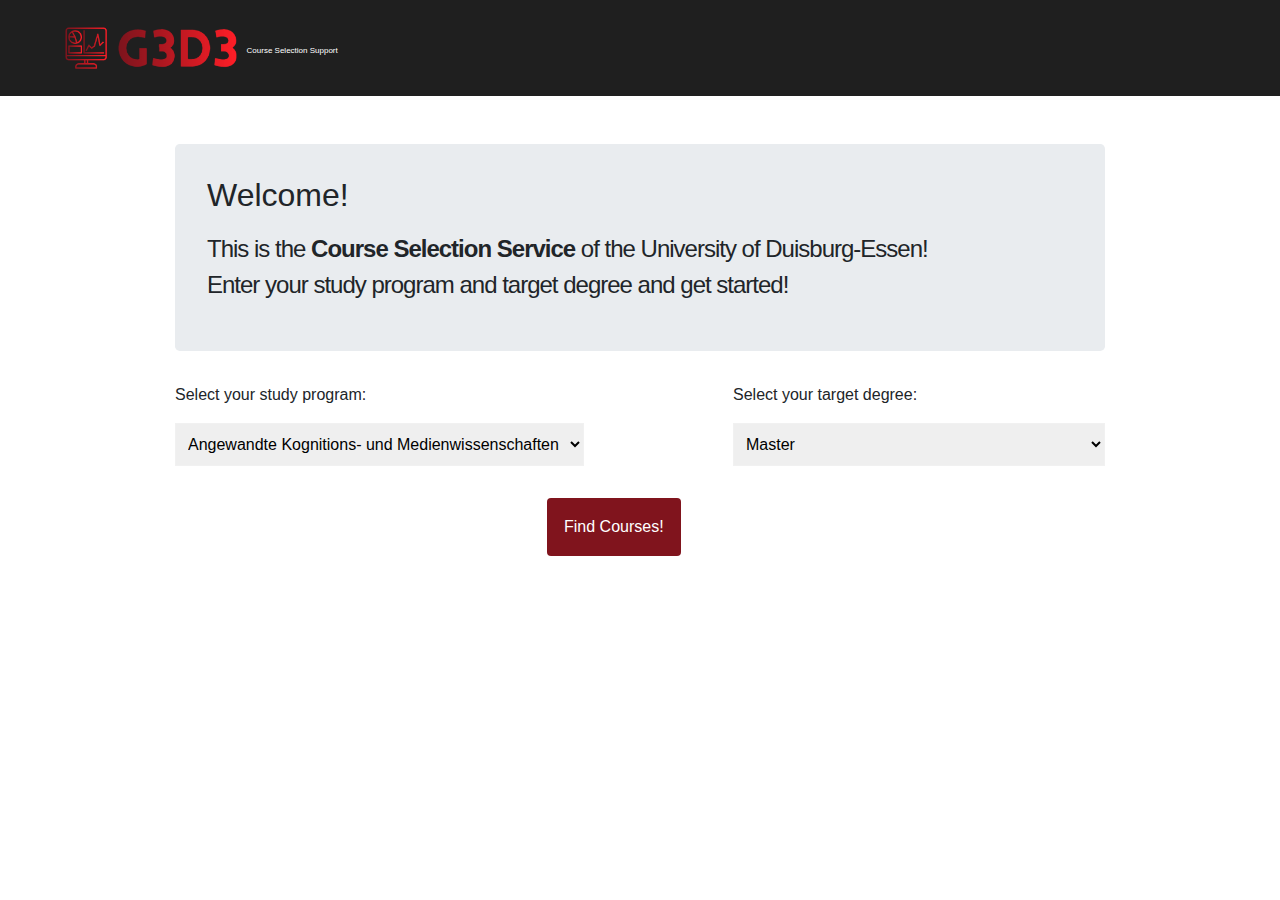
<file: main.html>
<!DOCTYPE html>
<html lang="en">
    <head>
		<!-- Required meta tags -->
        <meta charset="utf-8">
		
		<!-- CSS Files -->
        <link rel="stylesheet" href="assets/js/libraries/c3-0.7.1/c3.min.css">
        <link rel="stylesheet" href="assets/css/libraries/bootstrap.min.css">
        <link rel="stylesheet" href="assets/css/welcome_page.css">
        <link rel="stylesheet" href="assets/css/top_bar.css">
        
		<!-- JS Files -->
        <script type="text/javascript" src="assets/js/libraries/d3.v5.min.js"></script>
        <script type="text/javascript" src="assets/js/libraries/c3-0.7.1/c3.min.js"></script>
        <script type="text/javascript" src="assets/js/libraries/jquery-3.3.1.slim.min.js"></script>
        <script type="text/javascript" src="assets/js/libraries/popper.min.js"></script>
        <script type="text/javascript" src="assets/js/libraries/bootstrap.min.js"></script>
        <script type="text/javascript" src="assets/js/DropdownService.js"></script>
        <script type="text/javascript" src="assets/js/BuildHrefService.js"></script>
        
		
		<title>G3D3</title>
    </head>
    <body>
        <nav class="navbar navbar-expand-lg static-top row">
                <div class="navbar-brand">
                    <a href="/"><img alt="Logo" src="assets/images/logo_v1.png"></a>
                    <span>Course Selection Support</span>
                </div>
            </nav>
        <div class="container">
            <div class="jumbotron">
                <h1>Welcome!</h1>
                <p>This is the <b>Course Selection Service</b> of the University of Duisburg-Essen!
                <br/>
                Enter your study program and target degree and get started!</p>
            </div>
            <div class="selection">
                <div class="selection__part">
                    <p>Select your study program:</p>
                    <select class="dropdown--study-program">
                        <!--study programs from csv here-->
                    </select>
                </div>
                <div class="selection__part">
                    <p>Select your target degree:</p>
                    <select class="dropdown--target-degree">
                        <!--target degrees here-->
                    </select>
                </div>
            </div>
            <button type="button" class="btn selection__submit" onclick="location.href=BuildHrefService.buildHrefFromSelectionIndex()">Find Courses!</button>
        </div>              
		
        <script>
            //setup
            var studyprograms = new Set();
            var degrees = new Set();

            //retrieve data
            $(document).ready(
                d3.csv("assets/csv/prod.csv", function(row) {
                    return {
                        studyprogram : row.studyProgram,
                        targetdegree : row.targetDegree
                    };
                }).then(function(data) {
                    data.filter(function(row) {
                        studyprograms.add(row['studyprogram']);
                        degrees.add(row['targetdegree']);
                    })
                    //initialize the dropdowns
                    new DropdownService(Array.from(studyprograms), 'study-program');
                    new DropdownService(Array.from(degrees), 'target-degree');
                })
            );
        </script>
    </body>
</html>
</file>
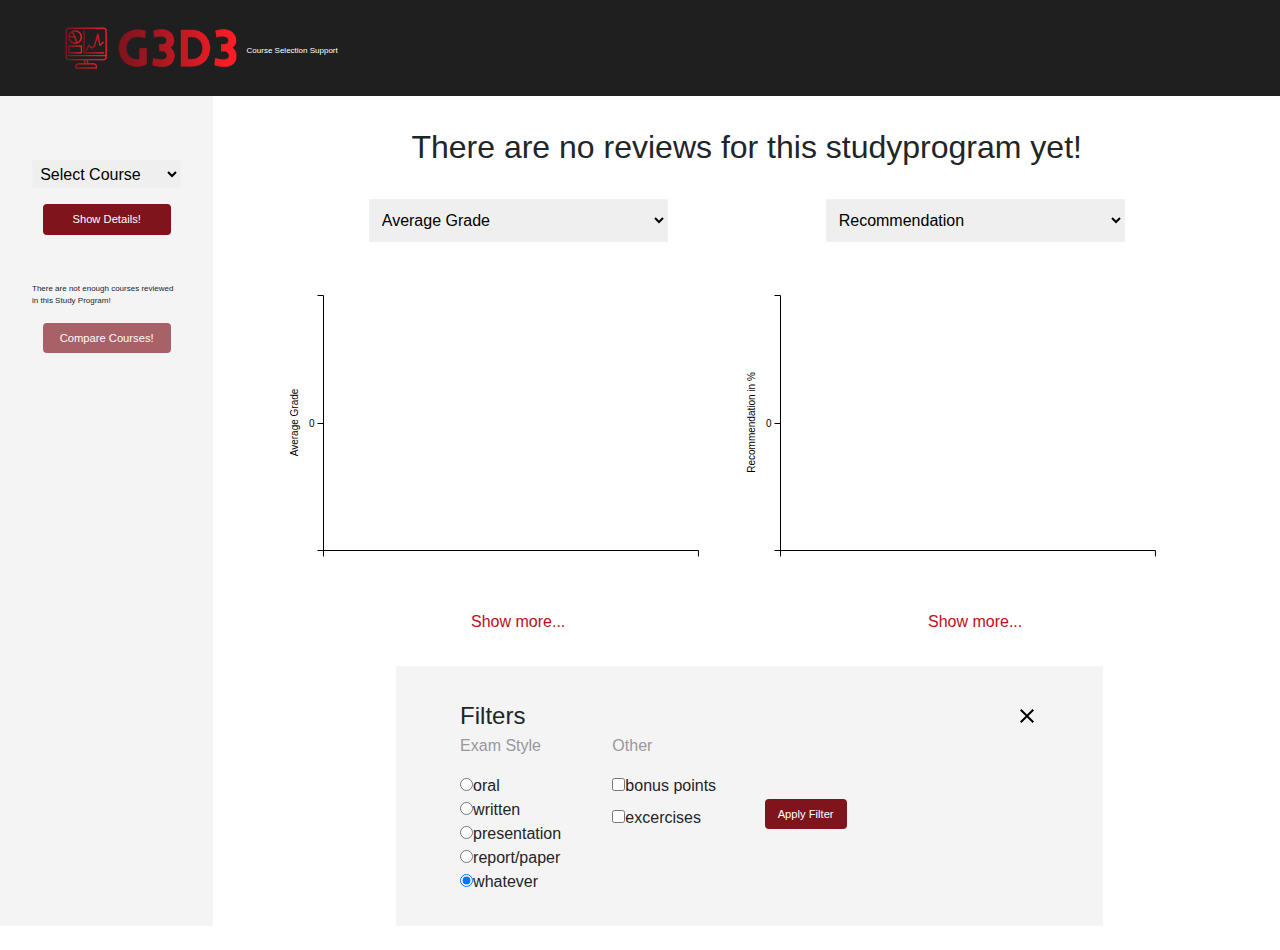
<file: overview_page.html>
<!DOCTYPE html>
<html lang="en">
    <head>
		<!-- Required meta tags -->
        <meta charset="utf-8">
		
		<!-- CSS Files -->
        <link rel="stylesheet" href="assets/js/libraries/c3-0.7.1/c3.min.css">
        <link rel="stylesheet" href="assets/css/libraries/bootstrap.min.css">
        <link rel="stylesheet" href="assets/css/overview_page.css">
        <link rel="stylesheet" href="assets/css/top_bar.css">
        
		<!-- JS Files -->
        <script type="text/javascript" src="assets/js/libraries/d3.v5.min.js"></script>
        <script type="text/javascript" src="assets/js/libraries/c3-0.7.1/c3.min.js"></script>
        <script type="text/javascript" src="assets/js/libraries/jquery-3.3.1.slim.min.js"></script>
        <script type="text/javascript" src="assets/js/libraries/popper.min.js"></script>
        <script type="text/javascript" src="assets/js/libraries/bootstrap.min.js"></script>
        <script type="text/javascript" src="assets/js/DropdownService.js"></script>
        <script type="text/javascript" src="assets/js/BarChartService.js"></script>
        <script type="text/javascript" src="assets/js/BuildHrefService.js"></script>
        <script type="text/javascript" src="assets/js/Helper.js"></script>
		
		<title>G3D3</title>
    </head>
    <body>
        <nav class="navbar navbar-expand-lg static-top row">
            <div class="navbar-brand">
                <a onclick="location.href=BuildHrefService.buildHrefToIndex()"><img alt="Logo" src="assets/images/logo_v1.png"></a>
                <span>Course Selection Support</span>
            </div>
        </nav>
        <div class="container-fuid">
            <div class="row no-gutters">

                <!--sidebar-->
                <div class="col-2">
                    <div class="sidebar">
                        <h6><a class="stdyprgr" onclick="location.href=BuildHrefService.buildHrefToOverview()"></a></h6>
                        <select class="dropdown--select-course-details">
                                <option value="" disabled selected>Select Course</option>
                                <!--available courses here-->
                        </select>
                        <div class="sidebar__btn-course-detail">
                            <button type="button" class="btn btn-course-detail" onclick="location.href=BuildHrefService.buildHrefFromSelection()">Show Details!</button>
                        </div>

                        <div class="sidebar__compare-courses">
                            <!-- Dropdowns & button for course comparisons here -->
                        </div>
                    </div>
                </div>

                <!--dashboard-->
                <div class="col-10">
                    <h2></h2>

                    <!--charts-->
                    <div class="row">
                        <div class="col-5 offset-md-1">
                            <div class="dashboard__chart">
                                <select class="dropdown--attributs">
                                    <!--available attributs here-->
                                </select>
                                <div id="chart1"></div>
                                <a class="dashboard__show-link" onclick="location.href=BuildHrefService.buildHrefFromChart(att1)">Show more...</a>
                            </div>
                        </div>
                        <div class="col-5">
                            <div class="dashboard__chart">
                                <select class="dropdown--attributs-two">
                                    <!--available attributs here-->
                                </select>
                                <div id="chart2"></div>
                                <a class="dashboard__show-link" onclick="location.href=BuildHrefService.buildHrefFromChart(att2)">Show more...</a>
                            </div>
                        </div>
                    </div>

                    <!--filter-->
                    <div class="row">
                        <div style="visibility: hidden; position: absolute; width: 0px; height: 0px;">
                            <svg xmlns="http://www.w3.org/2000/svg">
                            <symbol viewBox="0 0 24 24" id="expand-more">
                                <path d="M16.59 8.59L12 13.17 7.41 8.59 6 10l6 6 6-6z"/><path d="M0 0h24v24H0z" fill="none"/>
                            </symbol>
                            <symbol viewBox="0 0 24 24" id="close">
                                <path d="M19 6.41L17.59 5 12 10.59 6.41 5 5 6.41 10.59 12 5 17.59 6.41 19 12 13.41 17.59 19 19 17.59 13.41 12z"/><path d="M0 0h24v24H0z" fill="none"/>
                            </symbol>
                            </svg>
                        </div>

                        <div class="col-10 offset-md-2">
                            <details open class="filter-box">
                                <summary>
                                    Filters
                                    <svg class="control-icon control-icon-expand" width="24" height="24" role="presentation"><use xmlns:xlink="http://www.w3.org/1999/xlink" xlink:href="#expand-more" /></svg>
                                    <svg class="control-icon control-icon-close" width="24" height="24" role="presentation"><use xmlns:xlink="http://www.w3.org/1999/xlink" xlink:href="#close" /></svg>
                                </summary>
                                <div class="row">
                                    <div class="col-3">
                                        <fieldset>
                                            <p>Exam Style</p>
                                            <form>
                                                <ul>
                                                    <li>
                                                    <input type="radio" name="examStyle" value="oral">oral<br>
                                                    </li>
                                                    <li>
                                                        <input type="radio" name="examStyle" value="written">written<br>
                                                    </li>
                                                    <li>
                                                        <input type="radio" name="examStyle" value="presentation">presentation<br>
                                                    </li>
                                                    <li>
                                                        <input type="radio" name="examStyle" value="report/scientific paper">report/paper<br>
                                                    </li>
                                                    <li>
                                                        <input type="radio" name="examStyle" value="whatever" checked="checked">whatever<br>
                                                    </li>
                                                </ul>
                                            </form>
                                        </fieldset>
                                    </div>
                                    <div class="col-3">
                                        <fieldset>
                                            <p>Other</p>
                                            <ul>
                                                <li>
                                                    <label><input type="checkbox" name="other" value="bonus points">bonus points</label>
                                                </li>
                                                <li>
                                                    <label><input type="checkbox" name="other" value="excercises">excercises</label>
                                                </li>
                                            </ul>
                                        </fieldset>
                                    </div>
                                    <div class="col-5 apply-filter">
                                        <button type="button" class="btn btn-apply-filter" onclick="applyFilter(['#chart1', '#chart2'])">Apply Filter</button>
                                    </div>
                                </div>
                            </details>
                        </div>
                    </div>
                </div>
            </div>
        </div>
        
        <script>
            //setup
            var studyprogram = Helper.getUrlParameter("studyprogram");
            var targetdegree = Helper.getUrlParameter("targetdegree");
            var attribut     = Helper.getUrlParameter("attribut");
            var attributs    = Helper.getAttributs();
            var filters      = []
            if (!(localStorage.getItem("filters") === "" || localStorage.getItem("filters") === null)) {
                var filters  = Helper.getFiltersFromString(localStorage.getItem("filters"));
                Helper.checkInputs(filters);
            } 
            var courses = new Set();
            $('h6 a').html(studyprogram);
            var filteredData;

            //retrieve data
            d3.csv("assets/csv/prod.csv", function(row) {
                return {
                    studyprogram        : row.studyProgram,
                    targetdegree        : row.targetDegree,
                    coursename          : row.courseName,
                    pacing              : row.pacing,
                    organization        : row.organization,
                    previousKnowledge   : row.previousKnowledge,
                    difficulty          : row.difficulty,
                    recommendation      : row.recommendation,
                    grade               : row.grade,
                    satisfaction        : row.satisfaction,
                    overallQuality      : row.overallQuality,
                    additionalExcercises: row.additionalExcercises,
                    bonusPoints         : row.bonusPoints,
                    examStyle           : row.examStyle,
                    materials           : row.materials
                };
            }).then(function(data) {
                filteredData = data.filter(function(row) { 
                    if(row["studyprogram"] == studyprogram && row["targetdegree"] == targetdegree){
                        courses.add(row["coursename"])
                        return row;
                    }
                 })
            
                if (Array.from(courses).length == 0) {
                    $('h2').html("There are no reviews for this studyprogram yet!")
                } else {
                    $('h2').html("Best Courses of your Study Program")
                }

                Helper.generateDropdowns(Array.from(courses).length);

                //initialize Dropdowns
                new DropdownService(Array.from(courses), 'select-course-details');
                new DropdownService(Array.from(courses), 'select-course-to-compare').dependendChange();

                att1 = new DropdownService(attributs, 'attributs', attributs[5]);
                att2 = new DropdownService(attributs, 'attributs-two', attributs[4]);
                att1Chart = new BarChartService(filteredData, '#chart1', Array.from(courses), false);
                att1Chart.generateBarChart(att1.selected, filters);
                att2Chart = new BarChartService(filteredData, '#chart2', Array.from(courses), false);
                att2Chart.generateBarChart(att2.selected, filters); 
            })

            $('.dropdown--attributs').on('change', function() {
                att1.setSelected();
                att1Chart.generateBarChart(att1.getSelected());
            })
            $('.dropdown--attributs-two').on('change', function() {
                att2.setSelected();
                att2Chart.generateBarChart(att2.getSelected());
            })

            function applyFilter(selectors){
                var filters = Helper.checkForFilters();
                localStorage.setItem("filters", filters);
                if(filters.length > 0) {
                    att1Chart.generateBarChart(att1.selected, filters);
                    att2Chart.generateBarChart(att2.selected, filters);
                } else {
                    localStorage.setItem("filters", "");
                    att1Chart = new BarChartService(filteredData, selectors[0], Array.from(courses), false);
                    att1Chart.generateBarChart(att1.selected);
                    att2Chart = new BarChartService(filteredData, selectors[1], Array.from(courses), false);
                    att2Chart.generateBarChart(att2.selected);
                }
                att1Chart.data = filteredData;
                att2Chart.data = filteredData;
            }     
        </script>
    </body>
</html>
</file>
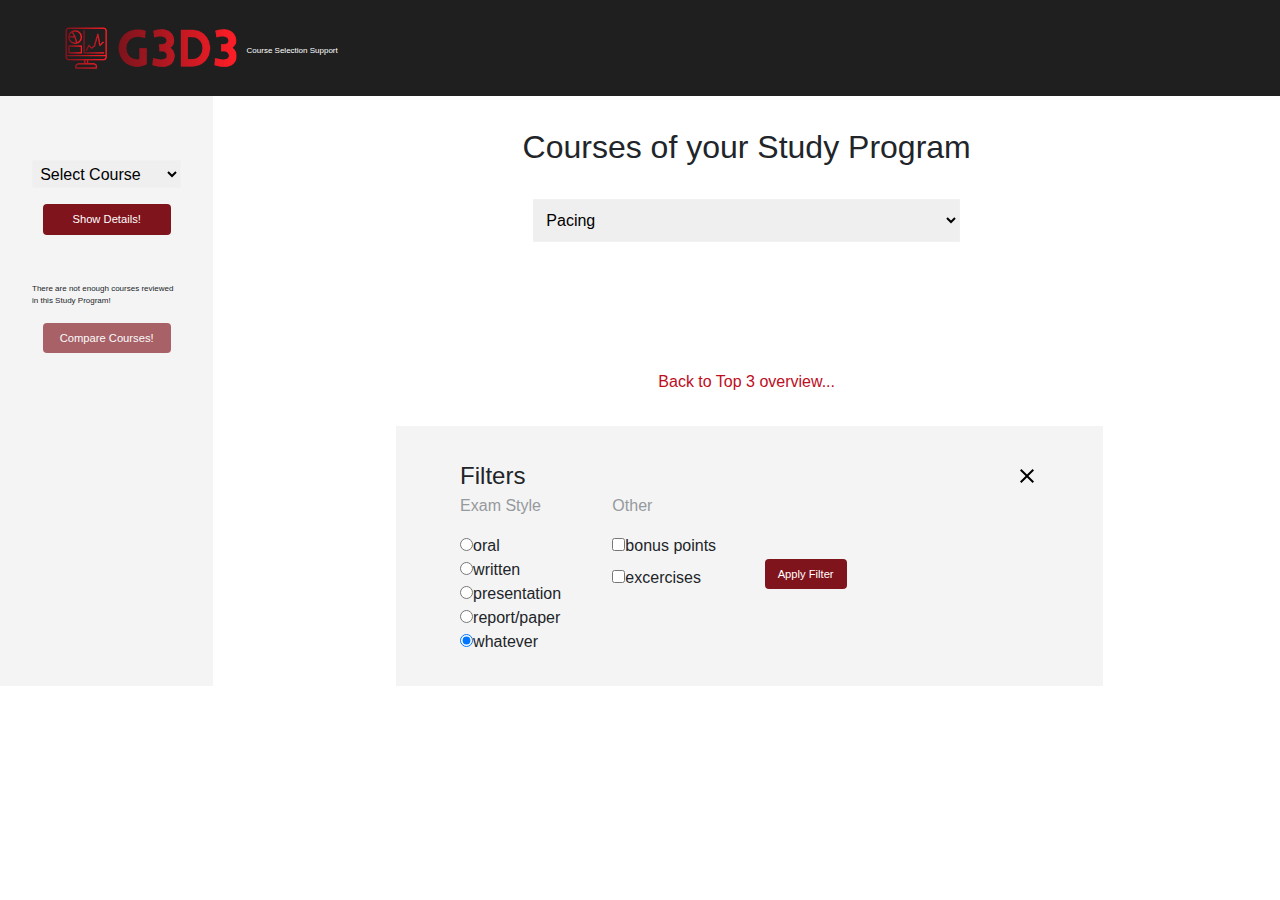
<file: show_more_page.html>
<!DOCTYPE html>
<html lang="en">
    <head>
		<!-- Required meta tags -->
        <meta charset="utf-8">
		
        <!-- CSS Files -->
        <link rel="stylesheet" href="assets/js/libraries/c3-0.7.1/c3.min.css">
        <link rel="stylesheet" href="assets/css/libraries/bootstrap.min.css">
        <link rel="stylesheet" href="assets/css/overview_page.css">
        <link rel="stylesheet" href="assets/css/show_more_page.css">
        <link rel="stylesheet" href="assets/css/top_bar.css">
        
		<!-- JS Files -->
        <script type="text/javascript" src="assets/js/libraries/d3.v5.min.js"></script>
        <script type="text/javascript" src="assets/js/libraries/c3-0.7.1/c3.min.js"></script>
        <script type="text/javascript" src="assets/js/libraries/jquery-3.3.1.slim.min.js"></script>
        <script type="text/javascript" src="assets/js/libraries/popper.min.js"></script>
        <script type="text/javascript" src="assets/js/libraries/bootstrap.min.js"></script>
        <script type="text/javascript" src="assets/js/DropdownService.js"></script>
        <script type="text/javascript" src="assets/js/BarChartService.js"></script>
        <script type="text/javascript" src="assets/js/BuildHrefService.js"></script>
        <script type="text/javascript" src="assets/js/Helper.js"></script>
		
		<title>G3D3</title>
    </head>
    <body>
        <nav class="navbar navbar-expand-lg static-top row">
            <div class="navbar-brand">
                <a onclick="location.href=BuildHrefService.buildHrefToIndex()"><img alt="Logo" src="assets/images/logo_v1.png"></a>
                <span>Course Selection Support</span>
            </div>
        </nav>
            <div class="container-fuid">
                <div class="row no-gutters">
    
                <!--sidebar-->
                <div class="col-2">
                    <div class="sidebar">
                        <h6><a class="stdyprgr" onclick="location.href=BuildHrefService.buildHrefToOverview()"></a></h6>
                        <select class="dropdown--select-course-details">
                                <option value="" disabled selected>Select Course</option>
                                <!--available courses here-->
                        </select>
                        <div class="sidebar__btn-course-detail">
                            <button type="button" class="btn btn-course-detail" onclick="location.href=BuildHrefService.buildHrefFromSelection()">Show Details!</button>
                        </div>

                        <div class="sidebar__compare-courses">
                            <!-- Dropdowns & button for course comparisons here -->
                        </div>
                    </div>
                </div>
                
                 <!--dashboard-->
                <div class="col-10">
                    <h2>Courses of your Study Program</h2>
                    <div class="row">
                        <div class="col-12">
                            <div class="dashboard__chart"> 
                                <select class="dropdown--attributs">
                                    <!--available attributs here-->
                                </select>
                                <div id="chart"></div>
                                <a class="dashboard__show-link" onclick="location.href=BuildHrefService.buildHrefFromChart(att, 'overview')">Back to Top 3 overview...</a>
                            </div>
                        </div>
                    </div>

                    <!--filter-->
                    <div class="row">
                        <div style="visibility: hidden; position: absolute; width: 0px; height: 0px;">
                            <svg xmlns="http://www.w3.org/2000/svg">
                            <symbol viewBox="0 0 24 24" id="expand-more">
                                <path d="M16.59 8.59L12 13.17 7.41 8.59 6 10l6 6 6-6z"/><path d="M0 0h24v24H0z" fill="none"/>
                            </symbol>
                            <symbol viewBox="0 0 24 24" id="close">
                                <path d="M19 6.41L17.59 5 12 10.59 6.41 5 5 6.41 10.59 12 5 17.59 6.41 19 12 13.41 17.59 19 19 17.59 13.41 12z"/><path d="M0 0h24v24H0z" fill="none"/>
                            </symbol>
                            </svg>
                        </div>

                        <div class="col-10 offset-md-2">
                            <details open class="filter-box">
                                <summary>
                                    Filters
                                    <svg class="control-icon control-icon-expand" width="24" height="24" role="presentation"><use xmlns:xlink="http://www.w3.org/1999/xlink" xlink:href="#expand-more" /></svg>
                                    <svg class="control-icon control-icon-close" width="24" height="24" role="presentation"><use xmlns:xlink="http://www.w3.org/1999/xlink" xlink:href="#close" /></svg>
                                </summary>
                                <div class="row">
                                    <div class="col-3">
                                        <fieldset>
                                            <p>Exam Style</p>
                                            <form>
                                                <ul>
                                                    <li>
                                                    <input type="radio" name="examStyle" value="oral">oral<br>
                                                    </li>
                                                    <li>
                                                        <input type="radio" name="examStyle" value="written">written<br>
                                                    </li>
                                                    <li>
                                                        <input type="radio" name="examStyle" value="presentation">presentation<br>
                                                    </li>
                                                    <li>
                                                        <input type="radio" name="examStyle" value="report/scientific paper">report/paper<br>
                                                    </li>
                                                    <li>
                                                        <input type="radio" name="examStyle" value="whatever" checked="checked">whatever<br>
                                                    </li>
                                                </ul>
                                            </form>
                                        </fieldset>
                                    </div>
                                    <div class="col-3">
                                        <fieldset>
                                            <p>Other</p>
                                            <ul>
                                                <li>
                                                    <label><input type="checkbox" name="other" value="bonus points">bonus points</label>
                                                </li>
                                                <li>
                                                    <label><input type="checkbox" name="other" value="excercises">excercises</label>
                                                </li>
                                            </ul>
                                        </fieldset>
                                    </div>
                                    <div class="col-5 apply-filter">
                                        <button type="button" class="btn btn-apply-filter" onclick="applyFilter(['#chart1', '#chart2'])">Apply Filter</button>
                                    </div>
                                </div>
                            </details>
                        </div>
                    </div>
                </div>
            </div>
        </div>

        <script>
            //setup
            var studyprogram = Helper.getUrlParameter("studyprogram");
            var targetdegree = Helper.getUrlParameter("targetdegree");
            var attribut     = Helper.getUrlParameter("attribut");
            if (!(localStorage.getItem("filters") === "" || localStorage.getItem("filters") === null)) {
                var filters  = Helper.getFiltersFromString(localStorage.getItem("filters"));
                Helper.checkInputs(filters);
            } 
            var courses      = new Set();
            var attributs    = Helper.getAttributs();
            $('h6 a').html(studyprogram);
            var filteredData;

            //retrieve data 
            d3.csv("assets/csv/prod.csv", function(row) {
                return {
                    studyprogram        : row.studyProgram,
                    targetdegree        : row.targetDegree,
                    coursename          : row.courseName,
                    pacing              : row.pacing,
                    organization        : row.organization,
                    previousKnowledge   : row.previousKnowledge,
                    difficulty          : row.difficulty,
                    recommendation      : row.recommendation,
                    grade               : row.grade,
                    satisfaction        : row.satisfaction,
                    overallQuality      : row.overallQuality,
                    additionalExcercises: row.additionalExcercises,
                    bonusPoints         : row.bonusPoints,
                    examStyle           : row.examStyle,
                    materials           : row.materials
                };
            }).then(function(data) {
                filteredData = data.filter(function(row) { 
                    if(row["studyprogram"] == studyprogram && row["targetdegree"] == targetdegree){
                        courses.add(row["coursename"])
                        return row;
                    }
                 })
                Helper.generateDropdowns(Array.from(courses).length);
                
                //initialzize Dropdowns
                new DropdownService(Array.from(courses), 'select-course-details');
                new DropdownService(Array.from(courses), 'select-course-to-compare').dependendChange();

                att = new DropdownService(attributs, 'attributs', attribut);
                attChart = new BarChartService(filteredData, '#chart', Array.from(courses));
                attChart.generateBarChart(att.selected, filters);  
            })

            $('.dropdown--attributs').on('change', function() {
                att.setSelected();
                attChart.generateBarChart(att.getSelected());
            })


            function applyFilter(selector){
                var filters = Helper.checkForFilters();
                localStorage.setItem("filters", filters);
                if(filters.length > 0) {
                    attChart.generateBarChart(att.selected, filters);
                } else {
                    localStorage.setItem("filters", "");
                    attChart = new BarChartService(filteredData, selector, Array.from(courses));
                    attChart.generateBarChart(att.selected);
                }
                attChart.data = filteredData;
            }
        </script>
    </body>
</html>
</file>
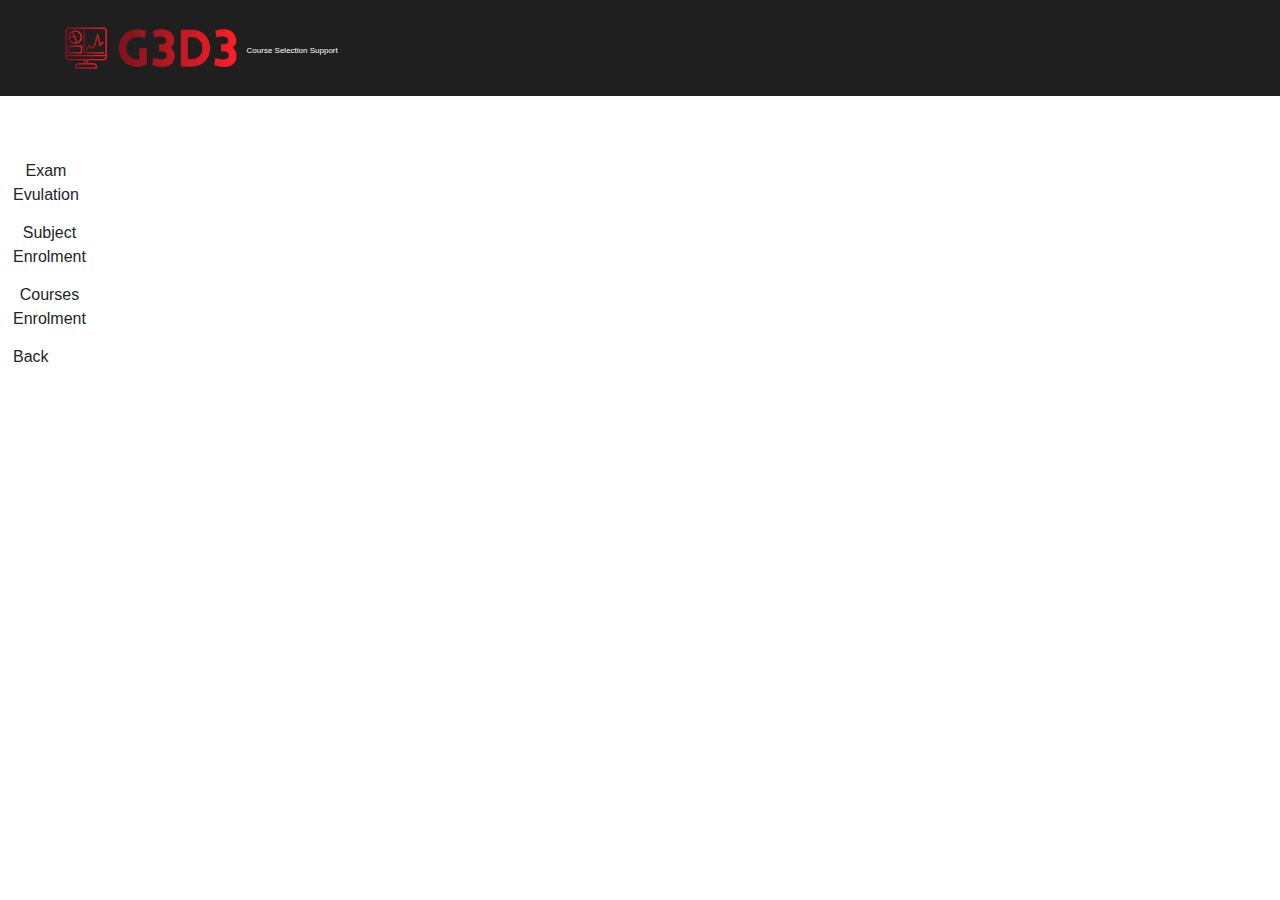
<file: teacher.html>
<!DOCTYPE html>
<html lang="en">
    <head>
		<!-- Required meta tags -->
        <meta charset="utf-8">
		
		<!-- CSS Files -->
        <link rel="stylesheet" href="assets/js/libraries/c3-0.7.1/c3.min.css">
        <link rel="stylesheet" href="assets/css/libraries/bootstrap.min.css">
        <link rel="stylesheet" href="assets/css/welcome_page.css">
        <link rel="stylesheet" href="assets/css/top_bar.css">
        
		<!-- JS Files -->
        <script type="text/javascript" src="assets/js/libraries/d3.v5.min.js"></script>
        <script type="text/javascript" src="assets/js/libraries/c3-0.7.1/c3.min.js"></script>
        <script type="text/javascript" src="assets/js/libraries/jquery-3.3.1.slim.min.js"></script>
        <script type="text/javascript" src="assets/js/libraries/popper.min.js"></script>
        <script type="text/javascript" src="assets/js/libraries/bootstrap.min.js"></script>
        <script type="text/javascript" src="assets/js/DropdownService.js"></script>
        
		
		<title>G3D3</title>
    </head>
    <body>
        <nav class="navbar navbar-expand-lg static-top row">
                <div class="navbar-brand"><a href="/"><img alt="Logo" src="assets/images/logo_v1.png"></a>
                    <span>Course Selection Support</span>
                </div>
        </nav>
        <div class="container-fuid">
            <div class="row no-gutters">

        </nav>
                <div class="row">
                <div class="sidebar col-2">
                    <div class="sidebar__study-program"><h5><a href="#"></a></h5></div>
                    
                    <div class="sidebar__btn-course-detail">
                        <button type="button" class="btn btn-course-detail" onclick="location.href='exam.html'">Exam Evulation</button></div>
                    
                   <div class="sidebar__btn-course-detail">
                       <button type="button" class="btn btn-course-detail" onclick="location.href='student_atten.html'">Subject Enrolment</button></div>

                    <div class="sidebar__btn-course-detail">
                        <button type="button" class="btn btn-course-detail" onclick="location.href='enrol.html'">Courses Enrolment</button></div>

                    
                    <div class="sidebar__btn-course-detail">
                        <button type="button" class="btn btn-course-detail" onclick="location.href='index.html'">Back</button></div>
                    
                            
              </div>
        </div>



        
        <script src="//d3js.org/d3.v3.min.js"></script>
        <script>
        
        var width = 860,
            height = 200;
        
        var svg = d3.select("body").append("svg")
            .attr("width", width)
            .attr("height", height);
        
        svg.append("g")
            .attr("transform", "translate(" + (width / 2) + "," + (height / 2) + ")")
          .append("path")
            .attr("d", d3.svg.symbol().type("cross").size(10000))
            .each(cycle);
        
        function cycle() {
          d3.select(this).transition()
              .duration(2000)
              .attrTween("transform", function() { return d3.interpolateString("rotate(0)", "rotate(720)"); })
              .each("end", cycle);
        }
        
        </script>
    
    
    </body>
</html>
</file>
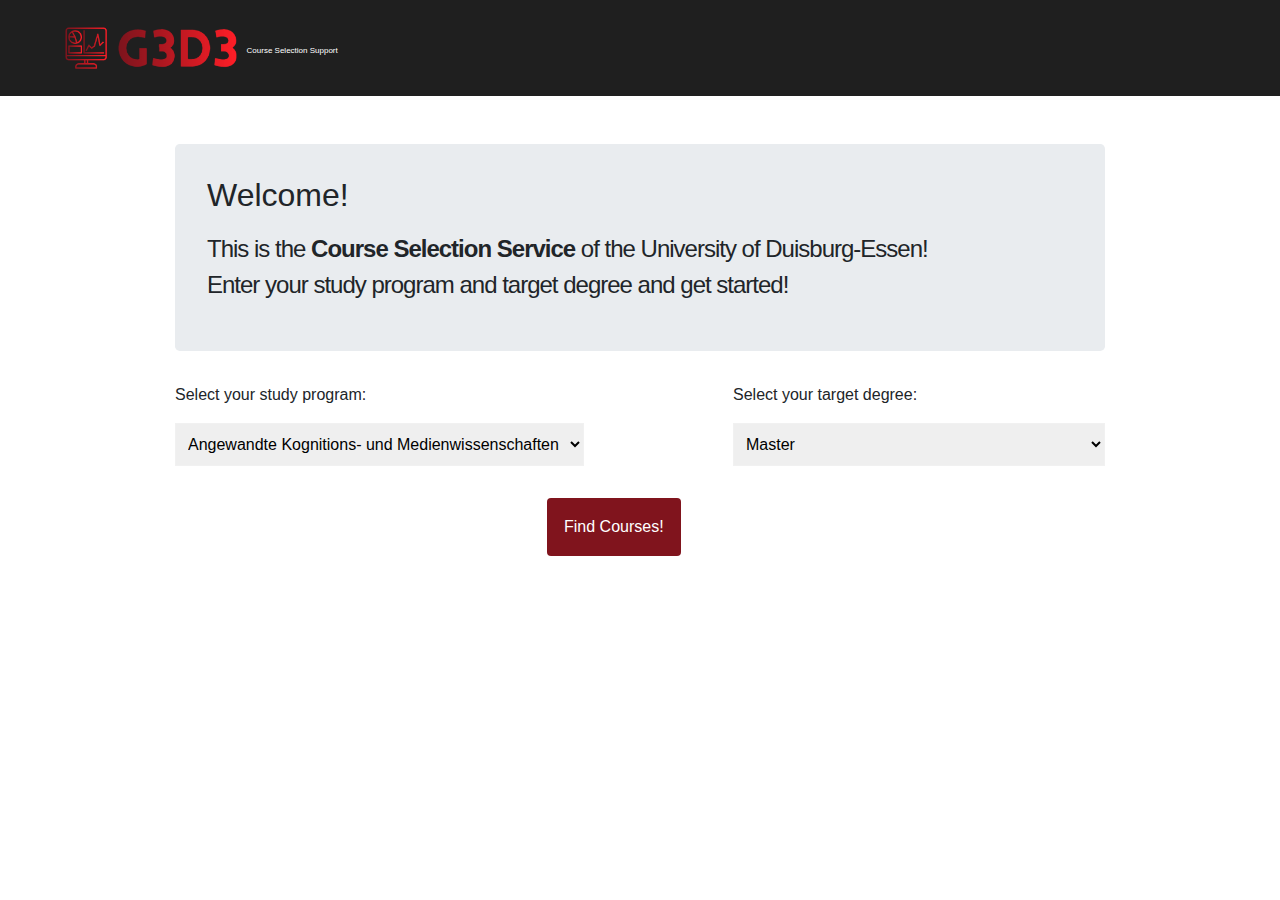
<file: welcome_page.html>
<!DOCTYPE html>
<html lang="en">
    <head>
		<!-- Required meta tags -->
        <meta charset="utf-8">
		
		<!-- CSS Files -->
        <link rel="stylesheet" href="assets/js/libraries/c3-0.7.1/c3.min.css">
        <link rel="stylesheet" href="assets/css/libraries/bootstrap.min.css">
        <link rel="stylesheet" href="assets/css/welcome_page.css">
        <link rel="stylesheet" href="assets/css/top_bar.css">
        
		<!-- JS Files -->
        <script type="text/javascript" src="assets/js/libraries/d3.v5.min.js"></script>
        <script type="text/javascript" src="assets/js/libraries/c3-0.7.1/c3.min.js"></script>
        <script type="text/javascript" src="assets/js/libraries/jquery-3.3.1.slim.min.js"></script>
        <script type="text/javascript" src="assets/js/libraries/popper.min.js"></script>
        <script type="text/javascript" src="assets/js/libraries/bootstrap.min.js"></script>
        <script type="text/javascript" src="assets/js/DropdownService.js"></script>
        <script type="text/javascript" src="assets/js/BuildHrefService.js"></script>
        
		
		<title>G3D3</title>
    </head>
    <body>
        <nav class="navbar navbar-expand-lg static-top row">
                <div class="navbar-brand">
                    <a onclick="location.href=BuildHrefService.buildHrefToIndex()"><img alt="Logo" src="assets/images/logo_v1.png"></a>
                    <span>Course Selection Support</span>
                </div>
            </nav>
        <div class="container">
            <div class="jumbotron">
                <h1>Welcome!</h1>
                <p>This is the <b>Course Selection Service</b> of the University of Duisburg-Essen!
                <br/>
                Enter your study program and target degree and get started!</p>
            </div>
            <div class="selection">
                <div class="selection__part">
                    <p>Select your study program:</p>
                    <select class="dropdown--study-program">
                        <!--study programs from csv here-->
                    </select>
                </div>
                <div class="selection__part">
                    <p>Select your target degree:</p>
                    <select class="dropdown--target-degree">
                        <!--target degrees here-->
                    </select>
                </div>
            </div>
            <button type="button" class="btn selection__submit" onclick="location.href=BuildHrefService.buildHrefFromSelectionIndex()">Find Courses!</button>
        </div>              
		
        <script>
            //setup
            var studyprograms = new Set();
            var degrees = new Set();

            //retrieve data
            $(document).ready(
                d3.csv("assets/csv/prod.csv", function(row) {
                    return {
                        studyprogram : row.studyProgram,
                        targetdegree : row.targetDegree
                    };
                }).then(function(data) {
                    data.filter(function(row) {
                        studyprograms.add(row['studyprogram']);
                        degrees.add(row['targetdegree']);
                    })
                    //initialize the dropdowns
                    new DropdownService(Array.from(studyprograms), 'study-program');
                    new DropdownService(Array.from(degrees), 'target-degree');
                })
            );
        </script>
    </body>
</html>
</file>
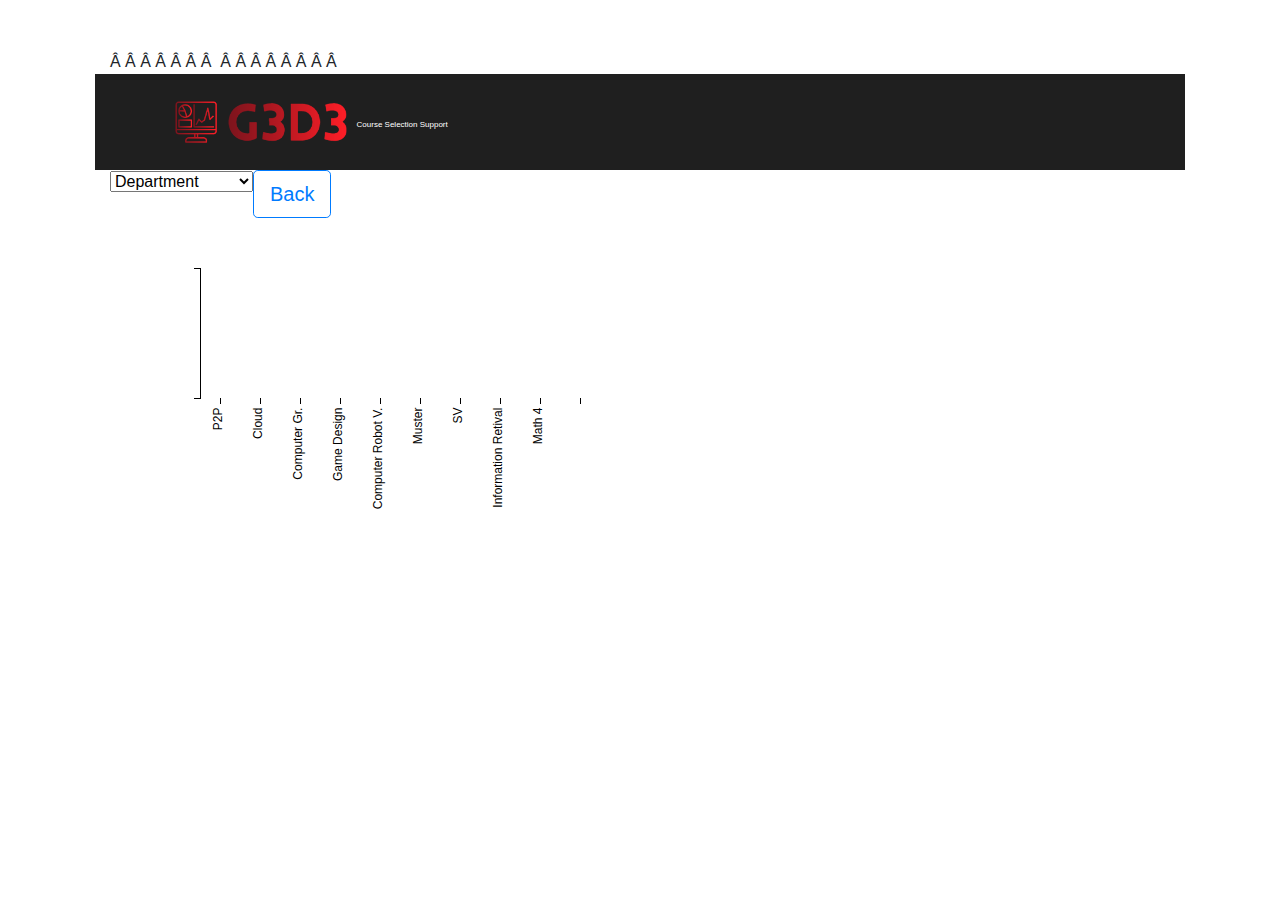
<file: teacher-side/enrol.html>
<!DOCTYPE html>
<html lang="en">
    <head>
               	<!-- Required meta tags -->
        <meta http-equiv="Content-Type" conten="test/html; charset=utf-8"/>
		
		<!-- CSS Files -->
        <link rel="stylesheet" href="../assets/js/libraries/c3-0.7.1/c3.min.css">
        <link rel="stylesheet" href="../assets/css/libraries/bootstrap.min.css">
        <link rel="stylesheet" href="../assets/css/top_bar.css">
        <link rel="stylesheet" href="../assets/css/libraries/font-awesome.min.css">
        
		<!-- JS Files -->
        <script type="text/javascript" src="../assets/js/libraries/d3.v5.min.js"></script>
        <script type="text/javascript" src="../assets/js/libraries/c3-0.7.1/c3.min.js"></script>
        <script type="text/javascript" src="../assets/js/libraries/jquery-3.3.1.slim.min.js"></script>
        <script type="text/javascript" src="../assets/js/libraries/bootstrap.min.js"></script>
        
        <title>G3D3</title>
    </head>
    
    
    <body>
        <nav class="navbar navbar-expand-lg static-top row">
            <div class="navbar-brand">
                <a href="../index.html"><img alt="Logo" src="../assets/images/logo_v1.png"></a>
                <span>Course Selection Support</span>
            </div>
        </nav>
        <div class="container-fuid">
            <div class="row no-gutters">
                
       
<style>
body{
    width:1060px;
    margin:50px auto;
}
path {  stroke: #fff; }
path:hover {  opacity:0.9; }
rect:hover {  fill:blue; }
.axis {  font: 10px sans-serif; }
.legend tr{    border-bottom:1px solid grey; }
.legend tr:first-child{    border-top:1px solid grey; }
.rectangle {    fill: steelblue;}

.axis path,
.axis line {
  fill: none;
  stroke: #000;
  shape-rendering: crispEdges;
}

.x.axis path {  display: none; }
.legend{
    margin-bottom:76px;
    display:inline-block;
    border-collapse: collapse;
    border-spacing: 0px;
}
.legend td{
    padding:4px 5px;
    vertical-align:bottom;
}
.legendFreq, .legendPerc{
    align:right;
    width:50px;
}

</style>
</head>

<body>
<div id="drop" align=left></div>
<script type="text/javascript" src="assets/js/d3.v3.min.js"></script>
<script>
var barColor = 'steelblue';

var hg={},  margin = {top: 50, right: 10, bottom: 120, left: 90};
    width = 500 - margin.left - margin.right, 
    height = 300 - margin.top - margin.bottom;

var svg = d3.select("body").append("svg")
	.attr("width", width + margin.left + margin.right)
    .attr("height", height + margin.top + margin.bottom).append("g")
    .attr("transform", "translate(" + margin.left + "," + margin.top + ")");
    
    // read data
d3.csv("assets/csv/dataset.csv", function(error, data){

	// filter year
    var data = data.filter(function(d){return d.Year == '2019';});
    
	// Get every column value
	var elements = Object.keys(data[0])
		.filter(function(d){
			return ((d != "Year") & (d != "Subject"));
		});
	var selection = elements[0];

	var y = d3.scale.linear()
			.domain([0, d3.max(data, function(d){
				return +d[selection];
			})])
			.range([height, 0]);

	var x = d3.scale.ordinal()
			.domain(data.map(function(d){ return d.Subject;}))
			.rangeBands([0, width]);


	var xAxis = d3.svg.axis()
		.scale(x)
	    .orient("bottom").ticks(7);

	var yAxis = d3.svg.axis()
		.scale(y)
	    .orient("left");

    //add X-axis to the histogram svg.
	svg.append("g").attr("class", "x axis")
    	.attr("transform", "translate(0," + height + ")")
    	.call(xAxis).selectAll("text")
    	.style("font-size", "12px").style("text-anchor", "end")
      	.attr("dx", "-.8em").attr("dy", "-.55em").attr("transform", "rotate(-90)" );


 	svg.append("g")
    	.attr("class", "y axis")
        .call(yAxis);
        
    //create bar for histogram to contain rectangles and freq labels
	svg.selectAll("rectangle")
		.data(data)
		.enter()
		.append("rect")
		.attr("class","rectangle")
		.attr("width", width/data.length)
		.attr("height", function(d){
			return height - y(+d[selection]);
		})
		.attr("x", function(d, i){
			return (width / data.length) * i ;
		})
		.attr("y", function(d){
			return y(+d[selection]);
		})
		.append("title")
		.text(function(d){
			return d.Department + " : " + d[selection];
    	});
    
	  
              
        
	var selector = d3.select("#drop")
    	.append("select")
    	.attr("id","dropdown")
    	.on("change", function(d){
    		selection = document.getElementById("dropdown");
        	y.domain([0, d3.max(data, function(d){
				return +d[selection.value];})]);

        	yAxis.scale(y);

        	d3.selectAll(".rectangle")
           		.transition()
	            .attr("height", function(d){
					return height - y(+d[selection.value]);
				})
				.attr("x", function(d, i){
					return (width / data.length) * i ;
				})
				.attr("y", function(d){
					return y(+d[selection.value]);
				})
           		.ease("linear")
           		.select("title")
           		.text(function(d){
           			return d.Department + " : " + d[selection.value];
           		});
      
           	d3.selectAll("g.y.axis")
           		.transition()
           		.call(yAxis);

         });

    selector.selectAll("option")
      .data(elements)
      .enter().append("option")
      .attr("value", function(d){
        return d;
      })
      .text(function(d){
        return d;
      })


});
</script>

</body>
<input type="button" class="btn btn-outline-primary btn-lg" value="Back" onclick="window.location.href='teacher.html'" />  

</html>
</file>
<file: assets/js/libraries/c3-0.7.1/htdocs/css/index.css>
.row {
  margin-left: 8px;
}
.row a {
  display: block;
  text-align: left;
  font-size: 1.2em;
  line-height: 1.8;
}
.row h3 {
  color: #777;
}
</file>
<file: assets/css/overview_page.css>
#chart {
    width: 80%;
}

.c3-axis-x-label {
    font-weight: bold;
}

select {
    width: 100%;
    margin-bottom: 1rem;
    padding: 0.2rem;
}

h2 {
    margin: 2rem;
    text-align: center;
}

.col-2 {
  background-color:#F4F4F4;
}

.sidebar {
    display: flex;
    flex-direction: column;
    align-items: center;
    padding: 2rem;
}

.sidebar__compare-courses {
  display: flex;
  flex-direction: column;
  align-items: center;
  width: 100%;
}

.dropdown {
    background-color: white;
    border: 0.1rem solid grey;
}

.dropdown-toggle::after {
    margin-left: 4.255rem;
}

h6 {
    margin-bottom: 2rem;
}

a:not([href]):not([tabindex]).stdyprgr {
    color: black;
}

h6 > a:hover {
    text-decoration: underline;
    color: #be0c21;
}

h6 > a:active {
    text-decoration: underline;
    color: #be0c21;
}

.btn {
  font-size: 0.7rem;
}

.sidebar__btn-course-detail > .btn-course-detail, .sidebar__btn-compare-courses > .btn-compare-courses {
    background-color: #80141D;
    color: white;
    margin-bottom: 3rem;
    width: 8rem;
}

.sidebar__btn-course-detail > .btn-course-detail:hover, .btn-apply-filter:hover, .sidebar__btn-compare-courses > .btn-compare-courses:hover  {
    background-color: #be0c21;
    color: white;
}

select {
    border-color: #F1F1F1;
}

.compare-info {
  font-size: 0.5rem; 
}

.dropdown--attributs, .dropdown--attributs-two {
    margin-bottom: 3rem;
    height: 2.7rem;
    border: 0.1rem solid #F1F1F1;
    padding: 0.5rem;
    width: 70%;
}

.dropdown--attributs:active {
    border: 0.1rem solid #F1F1F1;
}

#chart1, #chart2 {
    margin-right: 4rem;
}

.dashboard__chart {
    display: flex;
    flex-direction: column;
    align-items: center;
    margin-bottom: 2rem;
}

.btn-apply-filter {
    background-color: #80141D;
    color: white;
}

a:not([href]):not([tabindex]) {
    color: #be0c21;
    text-decoration: none;
    background-color: transparent;
}

a:not([href]):not([tabindex]):hover {
    text-decoration: underline;
    cursor: pointer;
}
    
 ul {
	list-style-type: none;
	padding-left: 0;
  margin: 0; 
} 

details {
    padding: 2rem;
    position: relative;
    font-size: 1rem;
    /* border: 1px solid rgba(0,0,0,.1); */
    /* border-radius: 15px; */
    box-sizing: border-box;
    transition: all .3s;
    width:80%;
    background-color: #F4F4F4
  }
  
  details + details {
    margin-top: 20px;
  }
  
  details[open] {
    background-color: #F4F4F4;
  }
  
  details p {
    color:  #96999d;
    font-weight: 200;
    font-size: inherit;
  }
  
  summary {
    display: flex;
    justify-content: space-between;
    align-items: center;
    font-weight: 500;
    cursor: pointer;
    font-size: 1.5rem;
  }
  
  summary:focus {
    outline: none;
    /* box-shadow: 0 0 0 4px #f6f7f8, 0 0 0 5px rebeccapurple; */
  }
  
  summary::-webkit-details-marker {
    display: none
  }
  
  .control-icon {
    transition: .3s ease;
    pointer-events: none;
  }
  
  .control-icon-close {
    display: none;
  }
  
  details[open] .control-icon-close {
    display: initial;
    transition: .3s ease;
  }
  
  details[open] .control-icon-expand {
    display: none;
  }
  
  details[open] summary:hover::after {
    animation: pulse 1s ease;
  }

  .apply-filter {
      align-self: center;
  }

  .filter-box{
      padding-left: 4rem;
      padding-right: 4rem;
  }
  
  @keyframes pulse {
    25% {
      transform: scale(1.1);
    }
    50% {
      transform: scale(1);
    }
    75% {
      transform: scale(1.1);
    }
    100% {
      transform: scale(1);
    }
  }

  @media only screen and (min-width: 1500px) {
    h2 {
        margin-top: 3rem;
        margin-bottom:3rem;
    }

    select {
        padding: 0.5rem;
    }

    .sidebar {
        height: 100vh;
    }

    .btn {
      font-size: 1rem;
    }

    .sidebar__btn-course-detail > .btn-course-detail, .sidebar__btn-compare-courses > .btn-compare-courses {
      width: 10rem;
  }

  }
</file>
<file: assets/css/comparison_page.css>
.vs {
    color: grey;
}

.modal-body {
    max-height: 100%;
}

.dashboard__winner {
    border: 0.5rem solid rgb(0, 153, 0, 0.2);
    padding: 1rem;
}

.link-to-modal:hover {
    text-decoration: underline;
    color: #80141D;
    cursor: pointer;
}

.c3 {
    margin-left: 5rem;
}

ul {
    font-weight: bold;
}

h2 {
    font-size: 1.5rem;
}

.dashboard__compare-table, .dashboard__basic-table {
  font-family: 'Helvetica Neue', Helvetica, Arial;;
  font-size: 14px;
  line-height: 20px;
  font-weight: 400;
}

.table {
    margin: 0 0 40px 0;
    width: 100%;
    box-shadow: 0 1px 3px rgba(0,0,0,0.2);
    display: table;
}

tr {
    display: row;
    background: #f6f6f6;
}
  
tr:nth-of-type(odd) {
    background: #e9e9e9;
  }

tr > td:first-of-type {
    font-weight: bold;
}
  
tr.header {
    font-weight: 900;
    color: #ffffff;
    background: #80141D;
}
  
tr.green {
    background: #27ae60;
    }
  
tr.blue {
    background: #2980b9;
    }

td {
    padding: 6px 12px;
    display: table-cell;
}

@media screen and (max-width: 580px) {
    .dashboard__compare-table {
        font-size: 16px;
        line-height: 22px;
    }

    .table {
        display: block;
    }

    tr {
        padding: 14px 0 7px;
        display: block;
    }
    
    tr.header {
        padding: 0;
        height: 6px;
    }

    tr.header > td {
        display: none;
    }

    td {
        margin-bottom: 10px;
        padding: 2px 16px;
        display: block;
    }

    td:before {
        margin-bottom: 3px;
        content: attr(data-title);
        min-width: 98px;
        font-size: 10px;
        line-height: 10px;
        font-weight: bold;
        text-transform: uppercase;
        color: #969696;
        display: block;
    }
}
</file>
<file: assets/css/top_bar.css>
.navbar {
    background-color: #1f1f1f;
}

.navbar span {
    color: white;
    font-size: 0.5rem;
    position: relative;
}

img {
    width: 15rem;
}
</file>
<file: assets/css/detail_page.css>
.c3 {
    display: flex;
    flex-direction: column;
    align-items: center;
}

.dashboard__course-info__box {
    border: 0.1rem solid #F4F4F4;
    padding: 1rem;
}

.recommendationRate {
    font-size: 2rem;
    color: orange;
}

.excercises, .bonusPoints {
    color: #2CA02C;
}

span {
    font-weight: bold;
}

.small-info {
    font-size: 0.8rem;
    font-style: italic;
}

.btn-link {
    color: black;
    font-weight: 500;
    width: 100%;
    text-align: left;
}

.btn-link:hover {
    color: #be0c21;
}
</file>
<file: assets/css/welcome_page.css>
.navbar {
    margin-bottom: 3rem;
}

.jumbotron {
    padding-top: 3rem;
}

h1 {
    font-size: 2.5rem;
    margin-bottom: 2rem;
}

.jumbotron p {
    letter-spacing: -1px;
    font-size: 2rem;
}

.selection {
    display: flex;
    flex-flow: row wrap;
    justify-content: space-between;
    margin-bottom: 5rem;

}


.selection__part {
    display: flex;
    flex-flow: column nowrap;
    flex-basis: 40%;
}
    
.selection__part p {
    font-size: 1.5rem;
}
    
.dropdown {
    border: 0.1rem solid grey;
}


.dropdown-toggle::after {
        margin-left: 16.255rem;
    }

.dropdown-toggle-menu {
    min-width: 100%;
    }

.btn:hover {
    background-color: #be0c21;
    color: white;
}

.selection__submit {
    /* background-color: #80141D; */
    background-color: #80141D;
    color: white;
    font-size: 1.5rem;
    padding: 1rem 2rem;
    margin-left: 40%;
}


select {
    border-color: #F1F1F1;
}

.dropdown--study-program, .dropdown--target-degree {
    height: 2.7rem;
    border: 0.1rem solid #F1F1F1;
    padding: 0.5rem;
}

@media only screen and (max-width: 1500px) {
    .jumbotron p {
        font-size: 1.5rem;
    }

    .container {
        max-width: 960px;
    }

    .jumbotron {
        padding-top: 2rem;
        padding-bottom: 2rem;
    }

    h1 {
        font-size: 2rem;
        margin-bottom: 1rem;
    }

    .selection__part p {
        font-size: 1rem;
    }

    .selection__submit {
        font-size: 1rem;
        padding: 1rem 1rem;
    }

    .selection {
        margin-bottom: 2rem;
    
    }

  }
</file>
<file: assets/css/show_more_page.css>
.dropdown--attributs {
    width: 40%;
}

#chart {
    margin-bottom: 5rem;
    max-height: 100%;
}
</file>
<file: assets/css/main.css>
@charset "UTF-8";
@import url(font-awesome.min.css);
@import "https://fonts.googleapis.com/css?family=Raleway:100,300,600";

/*
	Theory by TEMPLATED
	templated.co @templatedco
	Released for free under the Creative Commons Attribution 3.0 license (templated.co/license)
*/

/* Reset */

	html, body, div, span, applet, object, iframe, h1, h2, h3, h4, h5, h6, p, blockquote, pre, a, abbr, acronym, address, big, cite, code, del, dfn, em, img, ins, kbd, q, s, samp, small, strike, strong, sub, sup, tt, var, b, u, i, center, dl, dt, dd, ol, ul, li, fieldset, form, label, legend, table, caption, tbody, tfoot, thead, tr, th, td, article, aside, canvas, details, embed, figure, figcaption, footer, header, hgroup, menu, nav, output, ruby, section, summary, time, mark, audio, video {
		margin: 0;
		padding: 0;
		border: 0;
		font-size: 100%;
		font: inherit;
		vertical-align: baseline;
	}

	article, aside, details, figcaption, figure, footer, header, hgroup, menu, nav, section {
		display: block;
	}

	body {
		line-height: 1;
	}

	ol, ul {
		list-style: none;
	}

	blockquote, q {
		quotes: none;
	}

	blockquote:before, blockquote:after, q:before, q:after {
		content: '';
		content: none;
	}

	table {
		border-collapse: collapse;
		border-spacing: 0;
	}

	body {
		-webkit-text-size-adjust: none;
	}

/* Box Model */

	*, *:before, *:after {
		-moz-box-sizing: border-box;
		-webkit-box-sizing: border-box;
		box-sizing: border-box;
	}

/* Containers */

	.container {
		margin-left: auto;
		margin-right: auto;
	}

	.container.\31 25\25 {
		width: 100%;
		max-width: 100em;
		min-width: 80em;
	}

	.container.\37 5\25 {
		width: 60em;
	}

	.container.\35 0\25 {
		width: 40em;
	}

	.container.\32 5\25 {
		width: 20em;
	}

	.container {
		width: 80em;
	}

	@media screen and (max-width: 1680px) {

		.container.\31 25\25 {
			width: 100%;
			max-width: 100em;
			min-width: 80em;
		}

		.container.\37 5\25 {
			width: 60em;
		}

		.container.\35 0\25 {
			width: 40em;
		}

		.container.\32 5\25 {
			width: 20em;
		}

		.container {
			width: 80em;
		}

	}

	@media screen and (max-width: 1280px) {

		.container.\31 25\25 {
			width: 100%;
			max-width: 81.25em;
			min-width: 65em;
		}

		.container.\37 5\25 {
			width: 48.75em;
		}

		.container.\35 0\25 {
			width: 32.5em;
		}

		.container.\32 5\25 {
			width: 16.25em;
		}

		.container {
			width: 65em;
		}

	}

	@media screen and (max-width: 980px) {

		.container.\31 25\25 {
			width: 100%;
			max-width: 112.5%;
			min-width: 90%;
		}

		.container.\37 5\25 {
			width: 67.5%;
		}

		.container.\35 0\25 {
			width: 45%;
		}

		.container.\32 5\25 {
			width: 22.5%;
		}

		.container {
			width: 90%;
		}

	}

	@media screen and (max-width: 736px) {

		.container.\31 25\25 {
			width: 100%;
			max-width: 112.5%;
			min-width: 90%;
		}

		.container.\37 5\25 {
			width: 67.5%;
		}

		.container.\35 0\25 {
			width: 45%;
		}

		.container.\32 5\25 {
			width: 22.5%;
		}

		.container {
			width: 90% !important;
		}

	}

	@media screen and (max-width: 480px) {

		.container.\31 25\25 {
			width: 100%;
			max-width: 112.5%;
			min-width: 90%;
		}

		.container.\37 5\25 {
			width: 67.5%;
		}

		.container.\35 0\25 {
			width: 45%;
		}

		.container.\32 5\25 {
			width: 22.5%;
		}

		.container {
			width: 90% !important;
		}

	}

/* Grid */

	.row {
		border-bottom: solid 1px transparent;
		-moz-box-sizing: border-box;
		-webkit-box-sizing: border-box;
		box-sizing: border-box;
	}

	.row > * {
		float: left;
		-moz-box-sizing: border-box;
		-webkit-box-sizing: border-box;
		box-sizing: border-box;
	}

	.row:after, .row:before {
		content: '';
		display: block;
		clear: both;
		height: 0;
	}

	.row.uniform > * > :first-child {
		margin-top: 0;
	}

	.row.uniform > * > :last-child {
		margin-bottom: 0;
	}

	.row.\30 \25 > * {
		padding: 0 0 0 0em;
	}

	.row.\30 \25 {
		margin: 0 0 -1px 0em;
	}

	.row.uniform.\30 \25 > * {
		padding: 0em 0 0 0em;
	}

	.row.uniform.\30 \25 {
		margin: 0em 0 -1px 0em;
	}

	.row > * {
		padding: 0 0 0 2em;
	}

	.row {
		margin: 0 0 -1px -2em;
	}

	.row.uniform > * {
		padding: 2em 0 0 2em;
	}

	.row.uniform {
		margin: -2em 0 -1px -2em;
	}

	.row.\32 00\25 > * {
		padding: 0 0 0 4em;
	}

	.row.\32 00\25 {
		margin: 0 0 -1px -4em;
	}

	.row.uniform.\32 00\25 > * {
		padding: 4em 0 0 4em;
	}

	.row.uniform.\32 00\25 {
		margin: -4em 0 -1px -4em;
	}

	.row.\31 50\25 > * {
		padding: 0 0 0 3em;
	}

	.row.\31 50\25 {
		margin: 0 0 -1px -3em;
	}

	.row.uniform.\31 50\25 > * {
		padding: 3em 0 0 3em;
	}

	.row.uniform.\31 50\25 {
		margin: -3em 0 -1px -3em;
	}

	.row.\35 0\25 > * {
		padding: 0 0 0 1em;
	}

	.row.\35 0\25 {
		margin: 0 0 -1px -1em;
	}

	.row.uniform.\35 0\25 > * {
		padding: 1em 0 0 1em;
	}

	.row.uniform.\35 0\25 {
		margin: -1em 0 -1px -1em;
	}

	.row.\32 5\25 > * {
		padding: 0 0 0 0.5em;
	}

	.row.\32 5\25 {
		margin: 0 0 -1px -0.5em;
	}

	.row.uniform.\32 5\25 > * {
		padding: 0.5em 0 0 0.5em;
	}

	.row.uniform.\32 5\25 {
		margin: -0.5em 0 -1px -0.5em;
	}

	.\31 2u, .\31 2u\24 {
		width: 100%;
		clear: none;
		margin-left: 0;
	}

	.\31 1u, .\31 1u\24 {
		width: 91.6666666667%;
		clear: none;
		margin-left: 0;
	}

	.\31 0u, .\31 0u\24 {
		width: 83.3333333333%;
		clear: none;
		margin-left: 0;
	}

	.\39 u, .\39 u\24 {
		width: 75%;
		clear: none;
		margin-left: 0;
	}

	.\38 u, .\38 u\24 {
		width: 66.6666666667%;
		clear: none;
		margin-left: 0;
	}

	.\37 u, .\37 u\24 {
		width: 58.3333333333%;
		clear: none;
		margin-left: 0;
	}

	.\36 u, .\36 u\24 {
		width: 50%;
		clear: none;
		margin-left: 0;
	}

	.\35 u, .\35 u\24 {
		width: 41.6666666667%;
		clear: none;
		margin-left: 0;
	}

	.\34 u, .\34 u\24 {
		width: 33.3333333333%;
		clear: none;
		margin-left: 0;
	}

	.\33 u, .\33 u\24 {
		width: 25%;
		clear: none;
		margin-left: 0;
	}

	.\32 u, .\32 u\24 {
		width: 16.6666666667%;
		clear: none;
		margin-left: 0;
	}

	.\31 u, .\31 u\24 {
		width: 8.3333333333%;
		clear: none;
		margin-left: 0;
	}

	.\31 2u\24 + *,
	.\31 1u\24 + *,
	.\31 0u\24 + *,
	.\39 u\24 + *,
	.\38 u\24 + *,
	.\37 u\24 + *,
	.\36 u\24 + *,
	.\35 u\24 + *,
	.\34 u\24 + *,
	.\33 u\24 + *,
	.\32 u\24 + *,
	.\31 u\24 + * {
		clear: left;
	}

	.\-11u {
		margin-left: 91.66667%;
	}

	.\-10u {
		margin-left: 83.33333%;
	}

	.\-9u {
		margin-left: 75%;
	}

	.\-8u {
		margin-left: 66.66667%;
	}

	.\-7u {
		margin-left: 58.33333%;
	}

	.\-6u {
		margin-left: 50%;
	}

	.\-5u {
		margin-left: 41.66667%;
	}

	.\-4u {
		margin-left: 33.33333%;
	}

	.\-3u {
		margin-left: 25%;
	}

	.\-2u {
		margin-left: 16.66667%;
	}

	.\-1u {
		margin-left: 8.33333%;
	}

	@media screen and (max-width: 1680px) {

		.row > * {
			padding: 0 0 0 2em;
		}

		.row {
			margin: 0 0 -1px -2em;
		}

		.row.uniform > * {
			padding: 2em 0 0 2em;
		}

		.row.uniform {
			margin: -2em 0 -1px -2em;
		}

		.row.\32 00\25 > * {
			padding: 0 0 0 4em;
		}

		.row.\32 00\25 {
			margin: 0 0 -1px -4em;
		}

		.row.uniform.\32 00\25 > * {
			padding: 4em 0 0 4em;
		}

		.row.uniform.\32 00\25 {
			margin: -4em 0 -1px -4em;
		}

		.row.\31 50\25 > * {
			padding: 0 0 0 3em;
		}

		.row.\31 50\25 {
			margin: 0 0 -1px -3em;
		}

		.row.uniform.\31 50\25 > * {
			padding: 3em 0 0 3em;
		}

		.row.uniform.\31 50\25 {
			margin: -3em 0 -1px -3em;
		}

		.row.\35 0\25 > * {
			padding: 0 0 0 1em;
		}

		.row.\35 0\25 {
			margin: 0 0 -1px -1em;
		}

		.row.uniform.\35 0\25 > * {
			padding: 1em 0 0 1em;
		}

		.row.uniform.\35 0\25 {
			margin: -1em 0 -1px -1em;
		}

		.row.\32 5\25 > * {
			padding: 0 0 0 0.5em;
		}

		.row.\32 5\25 {
			margin: 0 0 -1px -0.5em;
		}

		.row.uniform.\32 5\25 > * {
			padding: 0.5em 0 0 0.5em;
		}

		.row.uniform.\32 5\25 {
			margin: -0.5em 0 -1px -0.5em;
		}

		.\31 2u\28xlarge\29, .\31 2u\24\28xlarge\29 {
			width: 100%;
			clear: none;
			margin-left: 0;
		}

		.\31 1u\28xlarge\29, .\31 1u\24\28xlarge\29 {
			width: 91.6666666667%;
			clear: none;
			margin-left: 0;
		}

		.\31 0u\28xlarge\29, .\31 0u\24\28xlarge\29 {
			width: 83.3333333333%;
			clear: none;
			margin-left: 0;
		}

		.\39 u\28xlarge\29, .\39 u\24\28xlarge\29 {
			width: 75%;
			clear: none;
			margin-left: 0;
		}

		.\38 u\28xlarge\29, .\38 u\24\28xlarge\29 {
			width: 66.6666666667%;
			clear: none;
			margin-left: 0;
		}

		.\37 u\28xlarge\29, .\37 u\24\28xlarge\29 {
			width: 58.3333333333%;
			clear: none;
			margin-left: 0;
		}

		.\36 u\28xlarge\29, .\36 u\24\28xlarge\29 {
			width: 50%;
			clear: none;
			margin-left: 0;
		}

		.\35 u\28xlarge\29, .\35 u\24\28xlarge\29 {
			width: 41.6666666667%;
			clear: none;
			margin-left: 0;
		}

		.\34 u\28xlarge\29, .\34 u\24\28xlarge\29 {
			width: 33.3333333333%;
			clear: none;
			margin-left: 0;
		}

		.\33 u\28xlarge\29, .\33 u\24\28xlarge\29 {
			width: 25%;
			clear: none;
			margin-left: 0;
		}

		.\32 u\28xlarge\29, .\32 u\24\28xlarge\29 {
			width: 16.6666666667%;
			clear: none;
			margin-left: 0;
		}

		.\31 u\28xlarge\29, .\31 u\24\28xlarge\29 {
			width: 8.3333333333%;
			clear: none;
			margin-left: 0;
		}

		.\31 2u\24\28xlarge\29 + *,
		.\31 1u\24\28xlarge\29 + *,
		.\31 0u\24\28xlarge\29 + *,
		.\39 u\24\28xlarge\29 + *,
		.\38 u\24\28xlarge\29 + *,
		.\37 u\24\28xlarge\29 + *,
		.\36 u\24\28xlarge\29 + *,
		.\35 u\24\28xlarge\29 + *,
		.\34 u\24\28xlarge\29 + *,
		.\33 u\24\28xlarge\29 + *,
		.\32 u\24\28xlarge\29 + *,
		.\31 u\24\28xlarge\29 + * {
			clear: left;
		}

		.\-11u\28xlarge\29 {
			margin-left: 91.66667%;
		}

		.\-10u\28xlarge\29 {
			margin-left: 83.33333%;
		}

		.\-9u\28xlarge\29 {
			margin-left: 75%;
		}

		.\-8u\28xlarge\29 {
			margin-left: 66.66667%;
		}

		.\-7u\28xlarge\29 {
			margin-left: 58.33333%;
		}

		.\-6u\28xlarge\29 {
			margin-left: 50%;
		}

		.\-5u\28xlarge\29 {
			margin-left: 41.66667%;
		}

		.\-4u\28xlarge\29 {
			margin-left: 33.33333%;
		}

		.\-3u\28xlarge\29 {
			margin-left: 25%;
		}

		.\-2u\28xlarge\29 {
			margin-left: 16.66667%;
		}

		.\-1u\28xlarge\29 {
			margin-left: 8.33333%;
		}

	}

	@media screen and (max-width: 1280px) {

		.row > * {
			padding: 0 0 0 1.5em;
		}

		.row {
			margin: 0 0 -1px -1.5em;
		}

		.row.uniform > * {
			padding: 1.5em 0 0 1.5em;
		}

		.row.uniform {
			margin: -1.5em 0 -1px -1.5em;
		}

		.row.\32 00\25 > * {
			padding: 0 0 0 3em;
		}

		.row.\32 00\25 {
			margin: 0 0 -1px -3em;
		}

		.row.uniform.\32 00\25 > * {
			padding: 3em 0 0 3em;
		}

		.row.uniform.\32 00\25 {
			margin: -3em 0 -1px -3em;
		}

		.row.\31 50\25 > * {
			padding: 0 0 0 2.25em;
		}

		.row.\31 50\25 {
			margin: 0 0 -1px -2.25em;
		}

		.row.uniform.\31 50\25 > * {
			padding: 2.25em 0 0 2.25em;
		}

		.row.uniform.\31 50\25 {
			margin: -2.25em 0 -1px -2.25em;
		}

		.row.\35 0\25 > * {
			padding: 0 0 0 0.75em;
		}

		.row.\35 0\25 {
			margin: 0 0 -1px -0.75em;
		}

		.row.uniform.\35 0\25 > * {
			padding: 0.75em 0 0 0.75em;
		}

		.row.uniform.\35 0\25 {
			margin: -0.75em 0 -1px -0.75em;
		}

		.row.\32 5\25 > * {
			padding: 0 0 0 0.375em;
		}

		.row.\32 5\25 {
			margin: 0 0 -1px -0.375em;
		}

		.row.uniform.\32 5\25 > * {
			padding: 0.375em 0 0 0.375em;
		}

		.row.uniform.\32 5\25 {
			margin: -0.375em 0 -1px -0.375em;
		}

		.\31 2u\28large\29, .\31 2u\24\28large\29 {
			width: 100%;
			clear: none;
			margin-left: 0;
		}

		.\31 1u\28large\29, .\31 1u\24\28large\29 {
			width: 91.6666666667%;
			clear: none;
			margin-left: 0;
		}

		.\31 0u\28large\29, .\31 0u\24\28large\29 {
			width: 83.3333333333%;
			clear: none;
			margin-left: 0;
		}

		.\39 u\28large\29, .\39 u\24\28large\29 {
			width: 75%;
			clear: none;
			margin-left: 0;
		}

		.\38 u\28large\29, .\38 u\24\28large\29 {
			width: 66.6666666667%;
			clear: none;
			margin-left: 0;
		}

		.\37 u\28large\29, .\37 u\24\28large\29 {
			width: 58.3333333333%;
			clear: none;
			margin-left: 0;
		}

		.\36 u\28large\29, .\36 u\24\28large\29 {
			width: 50%;
			clear: none;
			margin-left: 0;
		}

		.\35 u\28large\29, .\35 u\24\28large\29 {
			width: 41.6666666667%;
			clear: none;
			margin-left: 0;
		}

		.\34 u\28large\29, .\34 u\24\28large\29 {
			width: 33.3333333333%;
			clear: none;
			margin-left: 0;
		}

		.\33 u\28large\29, .\33 u\24\28large\29 {
			width: 25%;
			clear: none;
			margin-left: 0;
		}

		.\32 u\28large\29, .\32 u\24\28large\29 {
			width: 16.6666666667%;
			clear: none;
			margin-left: 0;
		}

		.\31 u\28large\29, .\31 u\24\28large\29 {
			width: 8.3333333333%;
			clear: none;
			margin-left: 0;
		}

		.\31 2u\24\28large\29 + *,
		.\31 1u\24\28large\29 + *,
		.\31 0u\24\28large\29 + *,
		.\39 u\24\28large\29 + *,
		.\38 u\24\28large\29 + *,
		.\37 u\24\28large\29 + *,
		.\36 u\24\28large\29 + *,
		.\35 u\24\28large\29 + *,
		.\34 u\24\28large\29 + *,
		.\33 u\24\28large\29 + *,
		.\32 u\24\28large\29 + *,
		.\31 u\24\28large\29 + * {
			clear: left;
		}

		.\-11u\28large\29 {
			margin-left: 91.66667%;
		}

		.\-10u\28large\29 {
			margin-left: 83.33333%;
		}

		.\-9u\28large\29 {
			margin-left: 75%;
		}

		.\-8u\28large\29 {
			margin-left: 66.66667%;
		}

		.\-7u\28large\29 {
			margin-left: 58.33333%;
		}

		.\-6u\28large\29 {
			margin-left: 50%;
		}

		.\-5u\28large\29 {
			margin-left: 41.66667%;
		}

		.\-4u\28large\29 {
			margin-left: 33.33333%;
		}

		.\-3u\28large\29 {
			margin-left: 25%;
		}

		.\-2u\28large\29 {
			margin-left: 16.66667%;
		}

		.\-1u\28large\29 {
			margin-left: 8.33333%;
		}

	}

	@media screen and (max-width: 980px) {

		.row > * {
			padding: 0 0 0 1.5em;
		}

		.row {
			margin: 0 0 -1px -1.5em;
		}

		.row.uniform > * {
			padding: 1.5em 0 0 1.5em;
		}

		.row.uniform {
			margin: -1.5em 0 -1px -1.5em;
		}

		.row.\32 00\25 > * {
			padding: 0 0 0 3em;
		}

		.row.\32 00\25 {
			margin: 0 0 -1px -3em;
		}

		.row.uniform.\32 00\25 > * {
			padding: 3em 0 0 3em;
		}

		.row.uniform.\32 00\25 {
			margin: -3em 0 -1px -3em;
		}

		.row.\31 50\25 > * {
			padding: 0 0 0 2.25em;
		}

		.row.\31 50\25 {
			margin: 0 0 -1px -2.25em;
		}

		.row.uniform.\31 50\25 > * {
			padding: 2.25em 0 0 2.25em;
		}

		.row.uniform.\31 50\25 {
			margin: -2.25em 0 -1px -2.25em;
		}

		.row.\35 0\25 > * {
			padding: 0 0 0 0.75em;
		}

		.row.\35 0\25 {
			margin: 0 0 -1px -0.75em;
		}

		.row.uniform.\35 0\25 > * {
			padding: 0.75em 0 0 0.75em;
		}

		.row.uniform.\35 0\25 {
			margin: -0.75em 0 -1px -0.75em;
		}

		.row.\32 5\25 > * {
			padding: 0 0 0 0.375em;
		}

		.row.\32 5\25 {
			margin: 0 0 -1px -0.375em;
		}

		.row.uniform.\32 5\25 > * {
			padding: 0.375em 0 0 0.375em;
		}

		.row.uniform.\32 5\25 {
			margin: -0.375em 0 -1px -0.375em;
		}

		.\31 2u\28medium\29, .\31 2u\24\28medium\29 {
			width: 100%;
			clear: none;
			margin-left: 0;
		}

		.\31 1u\28medium\29, .\31 1u\24\28medium\29 {
			width: 91.6666666667%;
			clear: none;
			margin-left: 0;
		}

		.\31 0u\28medium\29, .\31 0u\24\28medium\29 {
			width: 83.3333333333%;
			clear: none;
			margin-left: 0;
		}

		.\39 u\28medium\29, .\39 u\24\28medium\29 {
			width: 75%;
			clear: none;
			margin-left: 0;
		}

		.\38 u\28medium\29, .\38 u\24\28medium\29 {
			width: 66.6666666667%;
			clear: none;
			margin-left: 0;
		}

		.\37 u\28medium\29, .\37 u\24\28medium\29 {
			width: 58.3333333333%;
			clear: none;
			margin-left: 0;
		}

		.\36 u\28medium\29, .\36 u\24\28medium\29 {
			width: 50%;
			clear: none;
			margin-left: 0;
		}

		.\35 u\28medium\29, .\35 u\24\28medium\29 {
			width: 41.6666666667%;
			clear: none;
			margin-left: 0;
		}

		.\34 u\28medium\29, .\34 u\24\28medium\29 {
			width: 33.3333333333%;
			clear: none;
			margin-left: 0;
		}

		.\33 u\28medium\29, .\33 u\24\28medium\29 {
			width: 25%;
			clear: none;
			margin-left: 0;
		}

		.\32 u\28medium\29, .\32 u\24\28medium\29 {
			width: 16.6666666667%;
			clear: none;
			margin-left: 0;
		}

		.\31 u\28medium\29, .\31 u\24\28medium\29 {
			width: 8.3333333333%;
			clear: none;
			margin-left: 0;
		}

		.\31 2u\24\28medium\29 + *,
		.\31 1u\24\28medium\29 + *,
		.\31 0u\24\28medium\29 + *,
		.\39 u\24\28medium\29 + *,
		.\38 u\24\28medium\29 + *,
		.\37 u\24\28medium\29 + *,
		.\36 u\24\28medium\29 + *,
		.\35 u\24\28medium\29 + *,
		.\34 u\24\28medium\29 + *,
		.\33 u\24\28medium\29 + *,
		.\32 u\24\28medium\29 + *,
		.\31 u\24\28medium\29 + * {
			clear: left;
		}

		.\-11u\28medium\29 {
			margin-left: 91.66667%;
		}

		.\-10u\28medium\29 {
			margin-left: 83.33333%;
		}

		.\-9u\28medium\29 {
			margin-left: 75%;
		}

		.\-8u\28medium\29 {
			margin-left: 66.66667%;
		}

		.\-7u\28medium\29 {
			margin-left: 58.33333%;
		}

		.\-6u\28medium\29 {
			margin-left: 50%;
		}

		.\-5u\28medium\29 {
			margin-left: 41.66667%;
		}

		.\-4u\28medium\29 {
			margin-left: 33.33333%;
		}

		.\-3u\28medium\29 {
			margin-left: 25%;
		}

		.\-2u\28medium\29 {
			margin-left: 16.66667%;
		}

		.\-1u\28medium\29 {
			margin-left: 8.33333%;
		}

	}

	@media screen and (max-width: 736px) {

		.row > * {
			padding: 0 0 0 1.25em;
		}

		.row {
			margin: 0 0 -1px -1.25em;
		}

		.row.uniform > * {
			padding: 1.25em 0 0 1.25em;
		}

		.row.uniform {
			margin: -1.25em 0 -1px -1.25em;
		}

		.row.\32 00\25 > * {
			padding: 0 0 0 2.5em;
		}

		.row.\32 00\25 {
			margin: 0 0 -1px -2.5em;
		}

		.row.uniform.\32 00\25 > * {
			padding: 2.5em 0 0 2.5em;
		}

		.row.uniform.\32 00\25 {
			margin: -2.5em 0 -1px -2.5em;
		}

		.row.\31 50\25 > * {
			padding: 0 0 0 1.875em;
		}

		.row.\31 50\25 {
			margin: 0 0 -1px -1.875em;
		}

		.row.uniform.\31 50\25 > * {
			padding: 1.875em 0 0 1.875em;
		}

		.row.uniform.\31 50\25 {
			margin: -1.875em 0 -1px -1.875em;
		}

		.row.\35 0\25 > * {
			padding: 0 0 0 0.625em;
		}

		.row.\35 0\25 {
			margin: 0 0 -1px -0.625em;
		}

		.row.uniform.\35 0\25 > * {
			padding: 0.625em 0 0 0.625em;
		}

		.row.uniform.\35 0\25 {
			margin: -0.625em 0 -1px -0.625em;
		}

		.row.\32 5\25 > * {
			padding: 0 0 0 0.3125em;
		}

		.row.\32 5\25 {
			margin: 0 0 -1px -0.3125em;
		}

		.row.uniform.\32 5\25 > * {
			padding: 0.3125em 0 0 0.3125em;
		}

		.row.uniform.\32 5\25 {
			margin: -0.3125em 0 -1px -0.3125em;
		}

		.\31 2u\28small\29, .\31 2u\24\28small\29 {
			width: 100%;
			clear: none;
			margin-left: 0;
		}

		.\31 1u\28small\29, .\31 1u\24\28small\29 {
			width: 91.6666666667%;
			clear: none;
			margin-left: 0;
		}

		.\31 0u\28small\29, .\31 0u\24\28small\29 {
			width: 83.3333333333%;
			clear: none;
			margin-left: 0;
		}

		.\39 u\28small\29, .\39 u\24\28small\29 {
			width: 75%;
			clear: none;
			margin-left: 0;
		}

		.\38 u\28small\29, .\38 u\24\28small\29 {
			width: 66.6666666667%;
			clear: none;
			margin-left: 0;
		}

		.\37 u\28small\29, .\37 u\24\28small\29 {
			width: 58.3333333333%;
			clear: none;
			margin-left: 0;
		}

		.\36 u\28small\29, .\36 u\24\28small\29 {
			width: 50%;
			clear: none;
			margin-left: 0;
		}

		.\35 u\28small\29, .\35 u\24\28small\29 {
			width: 41.6666666667%;
			clear: none;
			margin-left: 0;
		}

		.\34 u\28small\29, .\34 u\24\28small\29 {
			width: 33.3333333333%;
			clear: none;
			margin-left: 0;
		}

		.\33 u\28small\29, .\33 u\24\28small\29 {
			width: 25%;
			clear: none;
			margin-left: 0;
		}

		.\32 u\28small\29, .\32 u\24\28small\29 {
			width: 16.6666666667%;
			clear: none;
			margin-left: 0;
		}

		.\31 u\28small\29, .\31 u\24\28small\29 {
			width: 8.3333333333%;
			clear: none;
			margin-left: 0;
		}

		.\31 2u\24\28small\29 + *,
		.\31 1u\24\28small\29 + *,
		.\31 0u\24\28small\29 + *,
		.\39 u\24\28small\29 + *,
		.\38 u\24\28small\29 + *,
		.\37 u\24\28small\29 + *,
		.\36 u\24\28small\29 + *,
		.\35 u\24\28small\29 + *,
		.\34 u\24\28small\29 + *,
		.\33 u\24\28small\29 + *,
		.\32 u\24\28small\29 + *,
		.\31 u\24\28small\29 + * {
			clear: left;
		}

		.\-11u\28small\29 {
			margin-left: 91.66667%;
		}

		.\-10u\28small\29 {
			margin-left: 83.33333%;
		}

		.\-9u\28small\29 {
			margin-left: 75%;
		}

		.\-8u\28small\29 {
			margin-left: 66.66667%;
		}

		.\-7u\28small\29 {
			margin-left: 58.33333%;
		}

		.\-6u\28small\29 {
			margin-left: 50%;
		}

		.\-5u\28small\29 {
			margin-left: 41.66667%;
		}

		.\-4u\28small\29 {
			margin-left: 33.33333%;
		}

		.\-3u\28small\29 {
			margin-left: 25%;
		}

		.\-2u\28small\29 {
			margin-left: 16.66667%;
		}

		.\-1u\28small\29 {
			margin-left: 8.33333%;
		}

	}

	@media screen and (max-width: 480px) {

		.row > * {
			padding: 0 0 0 1.25em;
		}

		.row {
			margin: 0 0 -1px -1.25em;
		}

		.row.uniform > * {
			padding: 1.25em 0 0 1.25em;
		}

		.row.uniform {
			margin: -1.25em 0 -1px -1.25em;
		}

		.row.\32 00\25 > * {
			padding: 0 0 0 2.5em;
		}

		.row.\32 00\25 {
			margin: 0 0 -1px -2.5em;
		}

		.row.uniform.\32 00\25 > * {
			padding: 2.5em 0 0 2.5em;
		}

		.row.uniform.\32 00\25 {
			margin: -2.5em 0 -1px -2.5em;
		}

		.row.\31 50\25 > * {
			padding: 0 0 0 1.875em;
		}

		.row.\31 50\25 {
			margin: 0 0 -1px -1.875em;
		}

		.row.uniform.\31 50\25 > * {
			padding: 1.875em 0 0 1.875em;
		}

		.row.uniform.\31 50\25 {
			margin: -1.875em 0 -1px -1.875em;
		}

		.row.\35 0\25 > * {
			padding: 0 0 0 0.625em;
		}

		.row.\35 0\25 {
			margin: 0 0 -1px -0.625em;
		}

		.row.uniform.\35 0\25 > * {
			padding: 0.625em 0 0 0.625em;
		}

		.row.uniform.\35 0\25 {
			margin: -0.625em 0 -1px -0.625em;
		}

		.row.\32 5\25 > * {
			padding: 0 0 0 0.3125em;
		}

		.row.\32 5\25 {
			margin: 0 0 -1px -0.3125em;
		}

		.row.uniform.\32 5\25 > * {
			padding: 0.3125em 0 0 0.3125em;
		}

		.row.uniform.\32 5\25 {
			margin: -0.3125em 0 -1px -0.3125em;
		}

		.\31 2u\28xsmall\29, .\31 2u\24\28xsmall\29 {
			width: 100%;
			clear: none;
			margin-left: 0;
		}

		.\31 1u\28xsmall\29, .\31 1u\24\28xsmall\29 {
			width: 91.6666666667%;
			clear: none;
			margin-left: 0;
		}

		.\31 0u\28xsmall\29, .\31 0u\24\28xsmall\29 {
			width: 83.3333333333%;
			clear: none;
			margin-left: 0;
		}

		.\39 u\28xsmall\29, .\39 u\24\28xsmall\29 {
			width: 75%;
			clear: none;
			margin-left: 0;
		}

		.\38 u\28xsmall\29, .\38 u\24\28xsmall\29 {
			width: 66.6666666667%;
			clear: none;
			margin-left: 0;
		}

		.\37 u\28xsmall\29, .\37 u\24\28xsmall\29 {
			width: 58.3333333333%;
			clear: none;
			margin-left: 0;
		}

		.\36 u\28xsmall\29, .\36 u\24\28xsmall\29 {
			width: 50%;
			clear: none;
			margin-left: 0;
		}

		.\35 u\28xsmall\29, .\35 u\24\28xsmall\29 {
			width: 41.6666666667%;
			clear: none;
			margin-left: 0;
		}

		.\34 u\28xsmall\29, .\34 u\24\28xsmall\29 {
			width: 33.3333333333%;
			clear: none;
			margin-left: 0;
		}

		.\33 u\28xsmall\29, .\33 u\24\28xsmall\29 {
			width: 25%;
			clear: none;
			margin-left: 0;
		}

		.\32 u\28xsmall\29, .\32 u\24\28xsmall\29 {
			width: 16.6666666667%;
			clear: none;
			margin-left: 0;
		}

		.\31 u\28xsmall\29, .\31 u\24\28xsmall\29 {
			width: 8.3333333333%;
			clear: none;
			margin-left: 0;
		}

		.\31 2u\24\28xsmall\29 + *,
		.\31 1u\24\28xsmall\29 + *,
		.\31 0u\24\28xsmall\29 + *,
		.\39 u\24\28xsmall\29 + *,
		.\38 u\24\28xsmall\29 + *,
		.\37 u\24\28xsmall\29 + *,
		.\36 u\24\28xsmall\29 + *,
		.\35 u\24\28xsmall\29 + *,
		.\34 u\24\28xsmall\29 + *,
		.\33 u\24\28xsmall\29 + *,
		.\32 u\24\28xsmall\29 + *,
		.\31 u\24\28xsmall\29 + * {
			clear: left;
		}

		.\-11u\28xsmall\29 {
			margin-left: 91.66667%;
		}

		.\-10u\28xsmall\29 {
			margin-left: 83.33333%;
		}

		.\-9u\28xsmall\29 {
			margin-left: 75%;
		}

		.\-8u\28xsmall\29 {
			margin-left: 66.66667%;
		}

		.\-7u\28xsmall\29 {
			margin-left: 58.33333%;
		}

		.\-6u\28xsmall\29 {
			margin-left: 50%;
		}

		.\-5u\28xsmall\29 {
			margin-left: 41.66667%;
		}

		.\-4u\28xsmall\29 {
			margin-left: 33.33333%;
		}

		.\-3u\28xsmall\29 {
			margin-left: 25%;
		}

		.\-2u\28xsmall\29 {
			margin-left: 16.66667%;
		}

		.\-1u\28xsmall\29 {
			margin-left: 8.33333%;
		}

	}

/* Basic */

	@-ms-viewport {
		width: device-width;
	}

	body {
		-ms-overflow-style: scrollbar;
	}

	@media screen and (max-width: 480px) {

		html, body {
			min-width: 320px;
		}

	}

	body {
		background: #fff;
	}

		body.is-loading *, body.is-loading *:before, body.is-loading *:after {
			-moz-animation: none !important;
			-webkit-animation: none !important;
			-ms-animation: none !important;
			animation: none !important;
			-moz-transition: none !important;
			-webkit-transition: none !important;
			-ms-transition: none !important;
			transition: none !important;
		}

/* Type */

	body, input, select, textarea {
		color: #9a9a9a;
		font-family: "Raleway", Arial, Helvetica, sans-serif;
		font-size: 13pt;
		font-weight: 300;
		line-height: 1.65;
	}

		@media screen and (max-width: 1680px) {

			body, input, select, textarea {
				font-size: 11pt;
			}

		}

		@media screen and (max-width: 1280px) {

			body, input, select, textarea {
				font-size: 11pt;
			}

		}

		@media screen and (max-width: 980px) {

			body, input, select, textarea {
				font-size: 12pt;
			}

		}

		@media screen and (max-width: 736px) {

			body, input, select, textarea {
				font-size: 12pt;
			}

		}

		@media screen and (max-width: 480px) {

			body, input, select, textarea {
				font-size: 12pt;
			}

		}

	a {
		color: #5385c1;
		text-decoration: underline;
	}

		a:hover {
			text-decoration: none;
		}

	strong, b {
		color: #555;
		font-weight: 600;
	}

	em, i {
		font-style: italic;
	}

	p {
		margin: 0 0 2em 0;
	}

	h1, h2, h3, h4, h5, h6 {
		color: #5385c1;
		font-weight: 300;
		line-height: 1.5;
		margin: 0 0 1em 0;
	}

		h1 a, h2 a, h3 a, h4 a, h5 a, h6 a {
			color: inherit;
			text-decoration: none;
		}

	h2 {
		font-size: 1.75em;
		font-weight: 100;
	}

	h3 {
		font-size: 1.35em;
	}

	h4 {
		font-size: 1.1em;
	}

	h5 {
		font-size: 0.9em;
	}

	h6 {
		font-size: 0.7em;
	}

	sub {
		font-size: 0.8em;
		position: relative;
		top: 0.5em;
	}

	sup {
		font-size: 0.8em;
		position: relative;
		top: -0.5em;
	}

	blockquote {
		border-left: solid 4px #dbdbdb;
		font-style: italic;
		margin: 0 0 2em 0;
		padding: 0.5em 0 0.5em 2em;
	}

	code {
		background: rgba(144, 144, 144, 0.075);
		border-radius: 0;
		border: solid 1px #dbdbdb;
		font-family: "Courier New", monospace;
		font-size: 0.9em;
		margin: 0 0.25em;
		padding: 0.25em 0.65em;
	}

	pre {
		-webkit-overflow-scrolling: touch;
		font-family: "Courier New", monospace;
		font-size: 0.9em;
		margin: 0 0 2em 0;
	}

		pre code {
			display: block;
			line-height: 1.75;
			padding: 1em 1.5em;
			overflow-x: auto;
		}

	hr {
		border: 0;
		border-bottom: solid 1px #dbdbdb;
		margin: 2em 0;
	}

		hr.major {
			margin: 3em 0;
		}

	.align-left {
		text-align: left;
	}

	.align-center {
		text-align: center;
	}

	.align-right {
		text-align: right;
	}

	.inner {
		max-width: 75em;
		margin: 0 auto;
	}

		@media screen and (max-width: 1280px) {

			.inner {
				max-width: 90%;
			}

		}

		@media screen and (max-width: 480px) {

			.inner {
				max-width: 85%;
			}

		}

/* Section/Article */

	section.special, article.special {
		text-align: center;
	}

		section.special article, article.special article {
			text-align: left;
		}

	section.wrapper, article.wrapper {
		padding: 6em 0;
	}

		section.wrapper header, article.wrapper header {
			margin-bottom: 4em;
		}

			section.wrapper header h2, article.wrapper header h2 {
				font-size: 2.75em;
				margin: 0 0 .5em 0;
			}

			section.wrapper header p, article.wrapper header p {
				font-size: 1em;
			}

		section.wrapper article header, article.wrapper article header {
			margin: 0;
		}

		section.wrapper.style1, article.wrapper.style1 {
			background: #5385c1;
			color: #bacee6;
		}

			section.wrapper.style1 header h2, article.wrapper.style1 header h2 {
				color: #fff;
			}

			section.wrapper.style1 header p, article.wrapper.style1 header p {
				color: #bacee6;
			}

			section.wrapper.style1 h3, article.wrapper.style1 h3 {
				color: #FFF;
			}

		@media screen and (max-width: 980px) {

			section.wrapper, article.wrapper {
				padding: 2em 0;
			}

		}

		@media screen and (max-width: 736px) {

			section.wrapper header, article.wrapper header {
				margin-bottom: 2em;
			}

				section.wrapper header h2, article.wrapper header h2 {
					font-size: 2em;
				}

				section.wrapper header p, article.wrapper header p {
					font-size: .9em;
				}

		}

		@media screen and (max-width: 480px) {

			section.wrapper, article.wrapper {
				text-align: center;
			}

				section.wrapper article, article.wrapper article {
					text-align: center;
				}

		}

	header p {
		color: #bbb;
		position: relative;
		margin: 0 0 1.5em 0;
	}

	header h2 + p {
		font-size: 1.25em;
		margin-top: -1em;
	}

	header h3 + p {
		font-size: 1.1em;
		margin-top: -0.8em;
	}

	header h4 + p,
	header h5 + p,
	header h6 + p {
		font-size: 0.9em;
		margin-top: -0.6em;
	}

/* Flex */

	.flex {
		display: -ms-flexbox;
		-ms-flex-wrap: wrap;
		-ms-flex-pack: justify;
		display: -moz-flex;
		display: -webkit-flex;
		display: -ms-flex;
		display: flex;
		-moz-flex-wrap: wrap;
		-webkit-flex-wrap: wrap;
		-ms-flex-wrap: wrap;
		flex-wrap: wrap;
		-moz-justify-content: space-between;
		-webkit-justify-content: space-between;
		-ms-justify-content: space-between;
		justify-content: space-between;
	}

		.flex.flex-2 article {
			width: 47%;
		}

		.flex.flex-3 article {
			position: relative;
			width: 28%;
		}

			.flex.flex-3 article:before {
				content: '';
				position: absolute;
				width: 100%;
				height: 100%;
				right: -2em;
				top: 0;
				border-right: 1px solid #dbdbdb;
				pointer-events: none;
			}

			.flex.flex-3 article:last-child:before {
				border: none;
			}

		.flex.flex-4 .box {
			width: 21%;
		}

		@media screen and (max-width: 980px) {

			.flex.flex-2 article {
				width: 100%;
				margin-bottom: 3em;
			}

				.flex.flex-2 article:last-child {
					margin-bottom: 0;
				}

			.flex.flex-3 {
				-moz-flex-direction: column;
				-webkit-flex-direction: column;
				-ms-flex-direction: column;
				flex-direction: column;
			}

				.flex.flex-3 article {
					width: 100%;
					border-bottom: 1px solid #dbdbdb;
					padding-bottom: 2.5em;
					margin-bottom: 3em;
				}

					.flex.flex-3 article:last-child {
						border: none;
						padding-bottom: 0;
						margin: 0 0 1em 0;
					}

					.flex.flex-3 article:before {
						display: none;
					}

			.flex.flex-4 .box {
				width: 47%;
			}

		}

		@media screen and (max-width: 480px) {

			.flex.flex-4 .box {
				width: 100%;
			}

		}

/* Form */

	form {
		margin: 0 0 2em 0;
	}

	label {
		color: #555;
		display: block;
		font-size: 0.9em;
		font-weight: 600;
		margin: 0 0 1em 0;
	}

	input[type="text"],
	input[type="password"],
	input[type="email"],
	input[type="tel"],
	select,
	textarea {
		-moz-appearance: none;
		-webkit-appearance: none;
		-ms-appearance: none;
		appearance: none;
		background: rgba(144, 144, 144, 0.075);
		border-radius: 0;
		border: none;
		border: solid 1px #dbdbdb;
		color: inherit;
		display: block;
		outline: 0;
		padding: 0 1em;
		text-decoration: none;
		width: 100%;
	}

		input[type="text"]:invalid,
		input[type="password"]:invalid,
		input[type="email"]:invalid,
		input[type="tel"]:invalid,
		select:invalid,
		textarea:invalid {
			box-shadow: none;
		}

		input[type="text"]:focus,
		input[type="password"]:focus,
		input[type="email"]:focus,
		input[type="tel"]:focus,
		select:focus,
		textarea:focus {
			border-color: #5385c1;
			box-shadow: 0 0 0 1px #5385c1;
		}

	.select-wrapper {
		text-decoration: none;
		display: block;
		position: relative;
	}

		.select-wrapper:before {
			content: "";
			-moz-osx-font-smoothing: grayscale;
			-webkit-font-smoothing: antialiased;
			font-family: FontAwesome;
			font-style: normal;
			font-weight: normal;
			text-transform: none !important;
		}

		.select-wrapper:before {
			color: #dbdbdb;
			display: block;
			height: 2.75em;
			line-height: 2.75em;
			pointer-events: none;
			position: absolute;
			right: 0;
			text-align: center;
			top: 0;
			width: 2.75em;
		}

		.select-wrapper select::-ms-expand {
			display: none;
		}

	input[type="text"],
	input[type="password"],
	input[type="email"],
	select {
		height: 2.75em;
	}

	textarea {
		padding: 0.75em 1em;
	}

	input[type="checkbox"],
	input[type="radio"] {
		-moz-appearance: none;
		-webkit-appearance: none;
		-ms-appearance: none;
		appearance: none;
		display: block;
		float: left;
		margin-right: -2em;
		opacity: 0;
		width: 1em;
		z-index: -1;
	}

		input[type="checkbox"] + label,
		input[type="radio"] + label {
			text-decoration: none;
			color: #9a9a9a;
			cursor: pointer;
			display: inline-block;
			font-size: 1em;
			font-weight: 300;
			padding-left: 2.4em;
			padding-right: 0.75em;
			position: relative;
		}

			input[type="checkbox"] + label:before,
			input[type="radio"] + label:before {
				-moz-osx-font-smoothing: grayscale;
				-webkit-font-smoothing: antialiased;
				font-family: FontAwesome;
				font-style: normal;
				font-weight: normal;
				text-transform: none !important;
			}

			input[type="checkbox"] + label:before,
			input[type="radio"] + label:before {
				background: rgba(144, 144, 144, 0.075);
				border-radius: 0;
				border: solid 1px #dbdbdb;
				content: '';
				display: inline-block;
				height: 1.65em;
				left: 0;
				line-height: 1.58125em;
				position: absolute;
				text-align: center;
				top: 0;
				width: 1.65em;
			}

		input[type="checkbox"]:checked + label:before,
		input[type="radio"]:checked + label:before {
			background: #5a5a5a;
			border-color: #5a5a5a;
			color: #ffffff;
			content: '\f00c';
		}

		input[type="checkbox"]:focus + label:before,
		input[type="radio"]:focus + label:before {
			border-color: #5385c1;
			box-shadow: 0 0 0 1px #5385c1;
		}

	input[type="checkbox"] + label:before {
		border-radius: 0;
	}

	input[type="radio"] + label:before {
		border-radius: 100%;
	}

	::-webkit-input-placeholder {
		color: #bbb !important;
		opacity: 1.0;
	}

	:-moz-placeholder {
		color: #bbb !important;
		opacity: 1.0;
	}

	::-moz-placeholder {
		color: #bbb !important;
		opacity: 1.0;
	}

	:-ms-input-placeholder {
		color: #bbb !important;
		opacity: 1.0;
	}

	.formerize-placeholder {
		color: #bbb !important;
		opacity: 1.0;
	}

/* Box */

	.box {
		border: solid 1px #dbdbdb;
		margin-bottom: 2em;
		padding: 1.5em;
	}

		.box > :last-child,
		.box > :last-child > :last-child,
		.box > :last-child > :last-child > :last-child {
			margin-bottom: 0;
		}

		.box.alt {
			border: 0;
			border-radius: 0;
			padding: 0;
		}

		.box.person {
			border: solid 1px rgba(255, 255, 255, 0.25);
			padding: 3em 1.5em;
		}

			.box.person h3 {
				margin: 0;
			}

			.box.person .image {
				margin-bottom: 1em;
			}

				.box.person .image img {
					max-width: 100%;
				}

/* Icon */

	.icon {
		text-decoration: none;
		border-bottom: none;
		position: relative;
	}

		.icon:before {
			-moz-osx-font-smoothing: grayscale;
			-webkit-font-smoothing: antialiased;
			font-family: FontAwesome;
			font-style: normal;
			font-weight: normal;
			text-transform: none !important;
		}

		.icon > .label {
			display: none;
		}

/* Image */

	.image {
		border-radius: 0;
		border: 0;
		display: inline-block;
		position: relative;
	}

		.image img {
			border-radius: 0;
			display: block;
		}

		.image.left, .image.right {
			max-width: 40%;
		}

			.image.left img, .image.right img {
				width: 100%;
			}

		.image.round img {
			border-radius: 100%;
		}

		.image.left {
			float: left;
			padding: 0 1.5em 1em 0;
			top: 0.25em;
		}

		.image.right {
			float: right;
			padding: 0 0 1em 1.5em;
			top: 0.25em;
		}

		.image.fit {
			display: block;
			margin: 0 0 2em 0;
			width: 100%;
		}

			.image.fit img {
				width: 100%;
			}

		.image.main {
			display: block;
			margin: 0 0 3em 0;
			width: 100%;
		}

			.image.main img {
				width: 100%;
			}

/* List */

	ol {
		list-style: decimal;
		margin: 0 0 2em 0;
		padding-left: 1.25em;
	}

		ol li {
			padding-left: 0.25em;
		}

	ul {
		list-style: disc;
		margin: 0 0 2em 0;
		padding-left: 1em;
	}

		ul li {
			padding-left: 0.5em;
		}

		ul.alt {
			list-style: none;
			padding-left: 0;
		}

			ul.alt li {
				border-top: solid 1px #dbdbdb;
				padding: 0.5em 0;
			}

				ul.alt li:first-child {
					border-top: 0;
					padding-top: 0;
				}

		ul.icons {
			cursor: default;
			list-style: none;
			padding-left: 0;
		}

			ul.icons li {
				display: inline-block;
				padding: 0 1em 0 0;
			}

				ul.icons li:last-child {
					padding-right: 0;
				}

				ul.icons li .icon:before {
					font-size: 2em;
				}

		ul.actions {
			cursor: default;
			list-style: none;
			padding-left: 0;
		}

			ul.actions li {
				display: inline-block;
				padding: 0 1em 0 0;
				vertical-align: middle;
			}

				ul.actions li:last-child {
					padding-right: 0;
				}

			ul.actions.small li {
				padding: 0 0.5em 0 0;
			}

			ul.actions.vertical li {
				display: block;
				padding: 1em 0 0 0;
			}

				ul.actions.vertical li:first-child {
					padding-top: 0;
				}

				ul.actions.vertical li > * {
					margin-bottom: 0;
				}

			ul.actions.vertical.small li {
				padding: 0.5em 0 0 0;
			}

				ul.actions.vertical.small li:first-child {
					padding-top: 0;
				}

			ul.actions.fit {
				display: table;
				margin-left: -1em;
				padding: 0;
				table-layout: fixed;
				width: calc(100% + 1em);
			}

				ul.actions.fit li {
					display: table-cell;
					padding: 0 0 0 1em;
				}

					ul.actions.fit li > * {
						margin-bottom: 0;
					}

				ul.actions.fit.small {
					margin-left: -0.5em;
					width: calc(100% + 0.5em);
				}

					ul.actions.fit.small li {
						padding: 0 0 0 0.5em;
					}

			@media screen and (max-width: 480px) {

				ul.actions {
					margin: 0 0 2em 0;
				}

					ul.actions li {
						padding: 1em 0 0 0;
						display: block;
						text-align: center;
						width: 100%;
					}

						ul.actions li:first-child {
							padding-top: 0;
						}

						ul.actions li > * {
							width: 100%;
							margin: 0 !important;
						}

							ul.actions li > *.icon:before {
								margin-left: -2em;
							}

					ul.actions.small li {
						padding: 0.5em 0 0 0;
					}

						ul.actions.small li:first-child {
							padding-top: 0;
						}

			}

	dl {
		margin: 0 0 2em 0;
	}

		dl dt {
			display: block;
			font-weight: 600;
			margin: 0 0 1em 0;
		}

		dl dd {
			margin-left: 2em;
		}

/* Table */

	.table-wrapper {
		-webkit-overflow-scrolling: touch;
		overflow-x: auto;
	}

	table {
		margin: 0 0 2em 0;
		width: 100%;
	}

		table tbody tr {
			border: solid 1px #dbdbdb;
			border-left: 0;
			border-right: 0;
		}

			table tbody tr:nth-child(2n + 1) {
				background-color: rgba(144, 144, 144, 0.075);
			}

		table td {
			padding: 0.75em 0.75em;
		}

		table th {
			color: #555;
			font-size: 0.9em;
			font-weight: 600;
			padding: 0 0.75em 0.75em 0.75em;
			text-align: left;
		}

		table thead {
			border-bottom: solid 2px #dbdbdb;
		}

		table tfoot {
			border-top: solid 2px #dbdbdb;
		}

		table.alt {
			border-collapse: separate;
		}

			table.alt tbody tr td {
				border: solid 1px #dbdbdb;
				border-left-width: 0;
				border-top-width: 0;
			}

				table.alt tbody tr td:first-child {
					border-left-width: 1px;
				}

			table.alt tbody tr:first-child td {
				border-top-width: 1px;
			}

			table.alt thead {
				border-bottom: 0;
			}

			table.alt tfoot {
				border-top: 0;
			}

/* Button */

	input[type="submit"],
	input[type="reset"],
	input[type="button"],
	button,
	.button {
		-moz-appearance: none;
		-webkit-appearance: none;
		-ms-appearance: none;
		appearance: none;
		-moz-transition: background-color 0.2s ease-in-out, color 0.2s ease-in-out;
		-webkit-transition: background-color 0.2s ease-in-out, color 0.2s ease-in-out;
		-ms-transition: background-color 0.2s ease-in-out, color 0.2s ease-in-out;
		transition: background-color 0.2s ease-in-out, color 0.2s ease-in-out;
		background-color: #5a5a5a;
		border-radius: 0;
		border: 0;
		color: #ffffff !important;
		cursor: pointer;
		display: inline-block;
		font-weight: 600;
		height: 2.85em;
		line-height: 2.95em;
		padding: 0 1.5em;
		text-align: center;
		text-decoration: none;
		white-space: nowrap;
	}

		input[type="submit"]:hover,
		input[type="reset"]:hover,
		input[type="button"]:hover,
		button:hover,
		.button:hover {
			background-color: #676767;
		}

		input[type="submit"]:active,
		input[type="reset"]:active,
		input[type="button"]:active,
		button:active,
		.button:active {
			background-color: #4d4d4d;
		}

		input[type="submit"].icon,
		input[type="reset"].icon,
		input[type="button"].icon,
		button.icon,
		.button.icon {
			padding-left: 1.35em;
		}

			input[type="submit"].icon:before,
			input[type="reset"].icon:before,
			input[type="button"].icon:before,
			button.icon:before,
			.button.icon:before {
				margin-right: 0.5em;
			}

		input[type="submit"].fit,
		input[type="reset"].fit,
		input[type="button"].fit,
		button.fit,
		.button.fit {
			display: block;
			margin: 0 0 1em 0;
			width: 100%;
		}

		input[type="submit"].small,
		input[type="reset"].small,
		input[type="button"].small,
		button.small,
		.button.small {
			font-size: 0.8em;
		}

		input[type="submit"].big,
		input[type="reset"].big,
		input[type="button"].big,
		button.big,
		.button.big {
			font-size: 1.35em;
		}

		input[type="submit"].alt,
		input[type="reset"].alt,
		input[type="button"].alt,
		button.alt,
		.button.alt {
			background-color: transparent;
			box-shadow: inset 0 0 0 2px #dbdbdb;
			color: #555 !important;
		}

			input[type="submit"].alt:hover,
			input[type="reset"].alt:hover,
			input[type="button"].alt:hover,
			button.alt:hover,
			.button.alt:hover {
				background-color: rgba(144, 144, 144, 0.075);
			}

			input[type="submit"].alt:active,
			input[type="reset"].alt:active,
			input[type="button"].alt:active,
			button.alt:active,
			.button.alt:active {
				background-color: rgba(144, 144, 144, 0.2);
			}

			input[type="submit"].alt.icon:before,
			input[type="reset"].alt.icon:before,
			input[type="button"].alt.icon:before,
			button.alt.icon:before,
			.button.alt.icon:before {
				color: #bbb;
			}

		input[type="submit"].special,
		input[type="reset"].special,
		input[type="button"].special,
		button.special,
		.button.special {
			background-color: #5385c1;
			color: #ffffff !important;
		}

			input[type="submit"].special:hover,
			input[type="reset"].special:hover,
			input[type="button"].special:hover,
			button.special:hover,
			.button.special:hover {
				background-color: #6692c8;
			}

			input[type="submit"].special:active,
			input[type="reset"].special:active,
			input[type="button"].special:active,
			button.special:active,
			.button.special:active {
				background-color: #4278b8;
			}

		input[type="submit"].disabled, input[type="submit"]:disabled,
		input[type="reset"].disabled,
		input[type="reset"]:disabled,
		input[type="button"].disabled,
		input[type="button"]:disabled,
		button.disabled,
		button:disabled,
		.button.disabled,
		.button:disabled {
			background-color: #9a9a9a !important;
			box-shadow: inset 0 -0.15em 0 0 rgba(0, 0, 0, 0.15);
			color: #fff !important;
			cursor: default;
			opacity: 0.25;
		}

		@media screen and (max-width: 480px) {

			input[type="submit"],
			input[type="reset"],
			input[type="button"],
			button,
			.button {
				padding: 0;
				width: 100%;
			}

		}

/* Header */

	.subpage {
		padding-top: 44px;
	}

		.subpage #header {
			background: #5385c1;
			top: 0;
			height: 44px;
			line-height: 44px;
			position: fixed;
		}

	#header {
		color: #d4e0ef;
		cursor: default;
		height: 3.25em;
		left: 0;
		line-height: 3.25em;
		position: absolute;
		text-align: right;
		top: 4em;
		width: 100%;
		z-index: 10001;
	}

		#header .inner {
			margin: 0 auto;
			position: relative;
		}

		#header .logo {
			color: #ffffff;
			display: inline-block;
			font-weight: 600;
			height: inherit;
			left: 0;
			line-height: inherit;
			margin: 0;
			padding: 0;
			position: absolute;
			top: 0;
			font-size: 1em;
		}

		#header a {
			-moz-transition: color 0.2s ease-in-out;
			-webkit-transition: color 0.2s ease-in-out;
			-ms-transition: color 0.2s ease-in-out;
			transition: color 0.2s ease-in-out;
			display: inline-block;
			padding: 0 0.75em;
			color: inherit;
			text-decoration: none;
			font-size: .8em;
		}

			#header a:hover {
				color: #ffffff;
			}

			#header a:last-child {
				padding-right: 0;
			}

			#header a.navPanelToggle {
				display: none;
				text-decoration: none;
				height: 4em;
				width: 4em;
				z-index: 10003;
			}

				#header a.navPanelToggle .fa {
					font-size: 1.25em;
				}

				@media screen and (max-width: 980px) {

					#header a.navPanelToggle {
						display: inline-block;
					}

				}

			@media screen and (max-width: 736px) {

				#header a {
					padding: 0 0.5em;
				}

			}

	@media screen and (max-width: 980px) {

		#header {
			top: 3em;
			height: 44px;
			line-height: 44px;
		}

	}

	@media screen and (max-width: 736px) {

		#header {
			top: 2em;
		}

	}

	@media screen and (max-width: 480px) {

		#header {
			top: 1em;
			min-width: 320px;
		}

	}

/* Nav */

	@media screen and (max-width: 980px) {

		#nav {
			display: none;
		}

	}

	#navPanel {
		-moz-transform: translatex(20em);
		-webkit-transform: translatex(20em);
		-ms-transform: translatex(20em);
		transform: translatex(20em);
		-moz-transition: -moz-transform 0.2s ease-in-out, visibility 0.2s ease-in-out;
		-webkit-transition: -webkit-transform 0.2s ease-in-out, visibility 0.2s ease-in-out;
		-ms-transition: -ms-transform 0.2s ease-in-out, visibility 0.2s ease-in-out;
		transition: transform 0.2s ease-in-out, visibility 0.2s ease-in-out;
		-webkit-overflow-scrolling: touch;
		visibility: hidden;
		overflow-y: auto;
		position: fixed;
		right: 0;
		top: 0;
		background: #5385c1;
		color: #d4e0ef;
		height: 100%;
		max-width: 80%;
		width: 20em;
		padding: 0.5em 1.25em;
		z-index: 10003;
	}

		#navPanel.visible {
			-moz-transform: translatex(0);
			-webkit-transform: translatex(0);
			-ms-transform: translatex(0);
			transform: translatex(0);
			box-shadow: 0 0 1.5em 0 rgba(0, 0, 0, 0.2);
			visibility: visible;
		}

		#navPanel a:not(.close) {
			border-top: solid 1px rgba(255, 255, 255, 0.25);
			color: #d4e0ef;
			font-weight: 600;
			display: block;
			padding: 0.75em 0;
			text-decoration: none;
			font-weight: 300;
		}

			#navPanel a:not(.close):first-child {
				border: none;
			}

		#navPanel .close {
			text-decoration: none;
			-moz-transition: color 0.2s ease-in-out;
			-webkit-transition: color 0.2s ease-in-out;
			-ms-transition: color 0.2s ease-in-out;
			transition: color 0.2s ease-in-out;
			-webkit-tap-highlight-color: transparent;
			border: 0;
			color: #d4e0ef;
			cursor: pointer;
			display: block;
			height: 4em;
			padding-right: 1.25em;
			position: absolute;
			right: 0;
			text-align: right;
			top: 0;
			vertical-align: middle;
			width: 5em;
		}

			#navPanel .close:before {
				-moz-osx-font-smoothing: grayscale;
				-webkit-font-smoothing: antialiased;
				font-family: FontAwesome;
				font-style: normal;
				font-weight: normal;
				text-transform: none !important;
				content: '\f00d';
				width: 3em;
				height: 3em;
				line-height: 3em;
				display: block;
				position: absolute;
				right: 0;
				top: 0;
				text-align: center;
			}

			#navPanel .close:hover {
				color: inherit;
			}

/* Banner */

	#banner {
		padding: 12em 0 10em 0;
		background-image: url('../../images/banner.jpg');
		background-size: cover;
		background-position: top;
		background-attachment: fixed;
		background-repeat: no-repeat;
		text-align: center;
		border-top: 0.5em solid #5385c1;
	}

		#banner h1 {
			font-size: 3.5em;
			font-weight: 100;
			color: #fff;
			line-height: 1em;
			margin: 0 0 0.5em 0;
			padding: 0;
		}

		#banner p {
			font-size: 1em;
			color: rgba(255, 255, 255, 0.55);
			margin-bottom: 1.75em;
		}

		@media only screen and (min-device-width: 768px) and (max-device-width: 1024px) and (orientation: landscape) {

			#banner {
				background-attachment: scroll;
			}

		}

		@media screen and (max-width: 1280px) {

			#banner {
				padding: 10em 2em 8em 2em;
			}

		}

		@media screen and (max-width: 980px) {

			#banner {
				background-attachment: scroll;
			}

		}

		@media screen and (max-width: 736px) {

			#banner {
				padding: 8em 1.5em 6em 1.5em;
			}

				#banner h1 {
					font-size: 2.5em;
				}

				#banner p {
					font-size: .9em;
				}

		}

		@media screen and (max-width: 480px) {

			#banner {
				padding: 6em 1.5em 4em 1.5em;
			}

		}

/* Footer */

	#footer .inner {
		border-top: 1px solid #dbdbdb;
		padding-top: 3em;
	}

	#footer .copyright {
		color: #bbb;
		font-size: 0.8em;
		margin: 0 0 2em 0;
		padding: 0;
	}

		#footer .copyright a {
			color: #bbb;
			text-decoration: none;
		}

			#footer .copyright a:hover {
				color: #bbb;
				text-decoration: underline;
			}

	#footer ul.icons li .icon {
		font-size: 0.58em;
	}

	@media screen and (max-width: 736px) {

		#footer .inner {
			padding-top: 2em;
		}

		#footer .copyright {
			-ms-flex-order: 2;
			-moz-order: 2;
			-webkit-order: 2;
			-ms-order: 2;
			order: 2;
		}

		#footer ul {
			-ms-flex-order: 1;
			-moz-order: 1;
			-webkit-order: 1;
			-ms-order: 1;
			order: 1;
		}

		#footer .flex {
			-moz-flex-direction: column;
			-webkit-flex-direction: column;
			-ms-flex-direction: column;
			flex-direction: column;
			text-align: center;
		}

	}
</file>
<file: assets/js/libraries/c3-0.7.1/c3.min.css>
.c3 svg{font:10px sans-serif;-webkit-tap-highlight-color:transparent}.c3 line,.c3 path{fill:none;stroke:#000}.c3 text{-webkit-user-select:none;-moz-user-select:none;user-select:none}.c3-bars path,.c3-event-rect,.c3-legend-item-tile,.c3-xgrid-focus,.c3-ygrid{shape-rendering:crispEdges}.c3-chart-arc path{stroke:#fff}.c3-chart-arc rect{stroke:#fff;stroke-width:1}.c3-chart-arc text{fill:#fff;font-size:13px}.c3-grid line{stroke:#aaa}.c3-grid text{fill:#aaa}.c3-xgrid,.c3-ygrid{stroke-dasharray:3 3}.c3-text.c3-empty{fill:grey;font-size:2em}.c3-line{stroke-width:1px}.c3-circle._expanded_{stroke-width:1px;stroke:#fff}.c3-selected-circle{fill:#fff;stroke-width:2px}.c3-bar{stroke-width:0}.c3-bar._expanded_{fill-opacity:1;fill-opacity:.75}.c3-target.c3-focused{opacity:1}.c3-target.c3-focused path.c3-line,.c3-target.c3-focused path.c3-step{stroke-width:2px}.c3-target.c3-defocused{opacity:.3!important}.c3-region{fill:#4682b4;fill-opacity:.1}.c3-brush .extent{fill-opacity:.1}.c3-legend-item{font-size:12px}.c3-legend-item-hidden{opacity:.15}.c3-legend-background{opacity:.75;fill:#fff;stroke:#d3d3d3;stroke-width:1}.c3-title{font:14px sans-serif}.c3-tooltip-container{z-index:10}.c3-tooltip{border-collapse:collapse;border-spacing:0;background-color:#fff;empty-cells:show;-webkit-box-shadow:7px 7px 12px -9px #777;-moz-box-shadow:7px 7px 12px -9px #777;box-shadow:7px 7px 12px -9px #777;opacity:.9}.c3-tooltip tr{border:1px solid #ccc}.c3-tooltip th{background-color:#aaa;font-size:14px;padding:2px 5px;text-align:left;color:#fff}.c3-tooltip td{font-size:13px;padding:3px 6px;background-color:#fff;border-left:1px dotted #999}.c3-tooltip td>span{display:inline-block;width:10px;height:10px;margin-right:6px}.c3-tooltip .value{text-align:right}.c3-area{stroke-width:0;opacity:.2}.c3-chart-arcs-title{dominant-baseline:middle;font-size:1.3em}.c3-chart-arcs .c3-chart-arcs-background{fill:#e0e0e0;stroke:#fff}.c3-chart-arcs .c3-chart-arcs-gauge-unit{fill:#000;font-size:16px}.c3-chart-arcs .c3-chart-arcs-gauge-max{fill:#777}.c3-chart-arcs .c3-chart-arcs-gauge-min{fill:#777}.c3-chart-arc .c3-gauge-value{fill:#000}.c3-chart-arc.c3-target g path{opacity:1}.c3-chart-arc.c3-target.c3-focused g path{opacity:1}.c3-drag-zoom.enabled{pointer-events:all!important;visibility:visible}.c3-drag-zoom.disabled{pointer-events:none!important;visibility:hidden}.c3-drag-zoom .extent{fill-opacity:.1}
</file>
